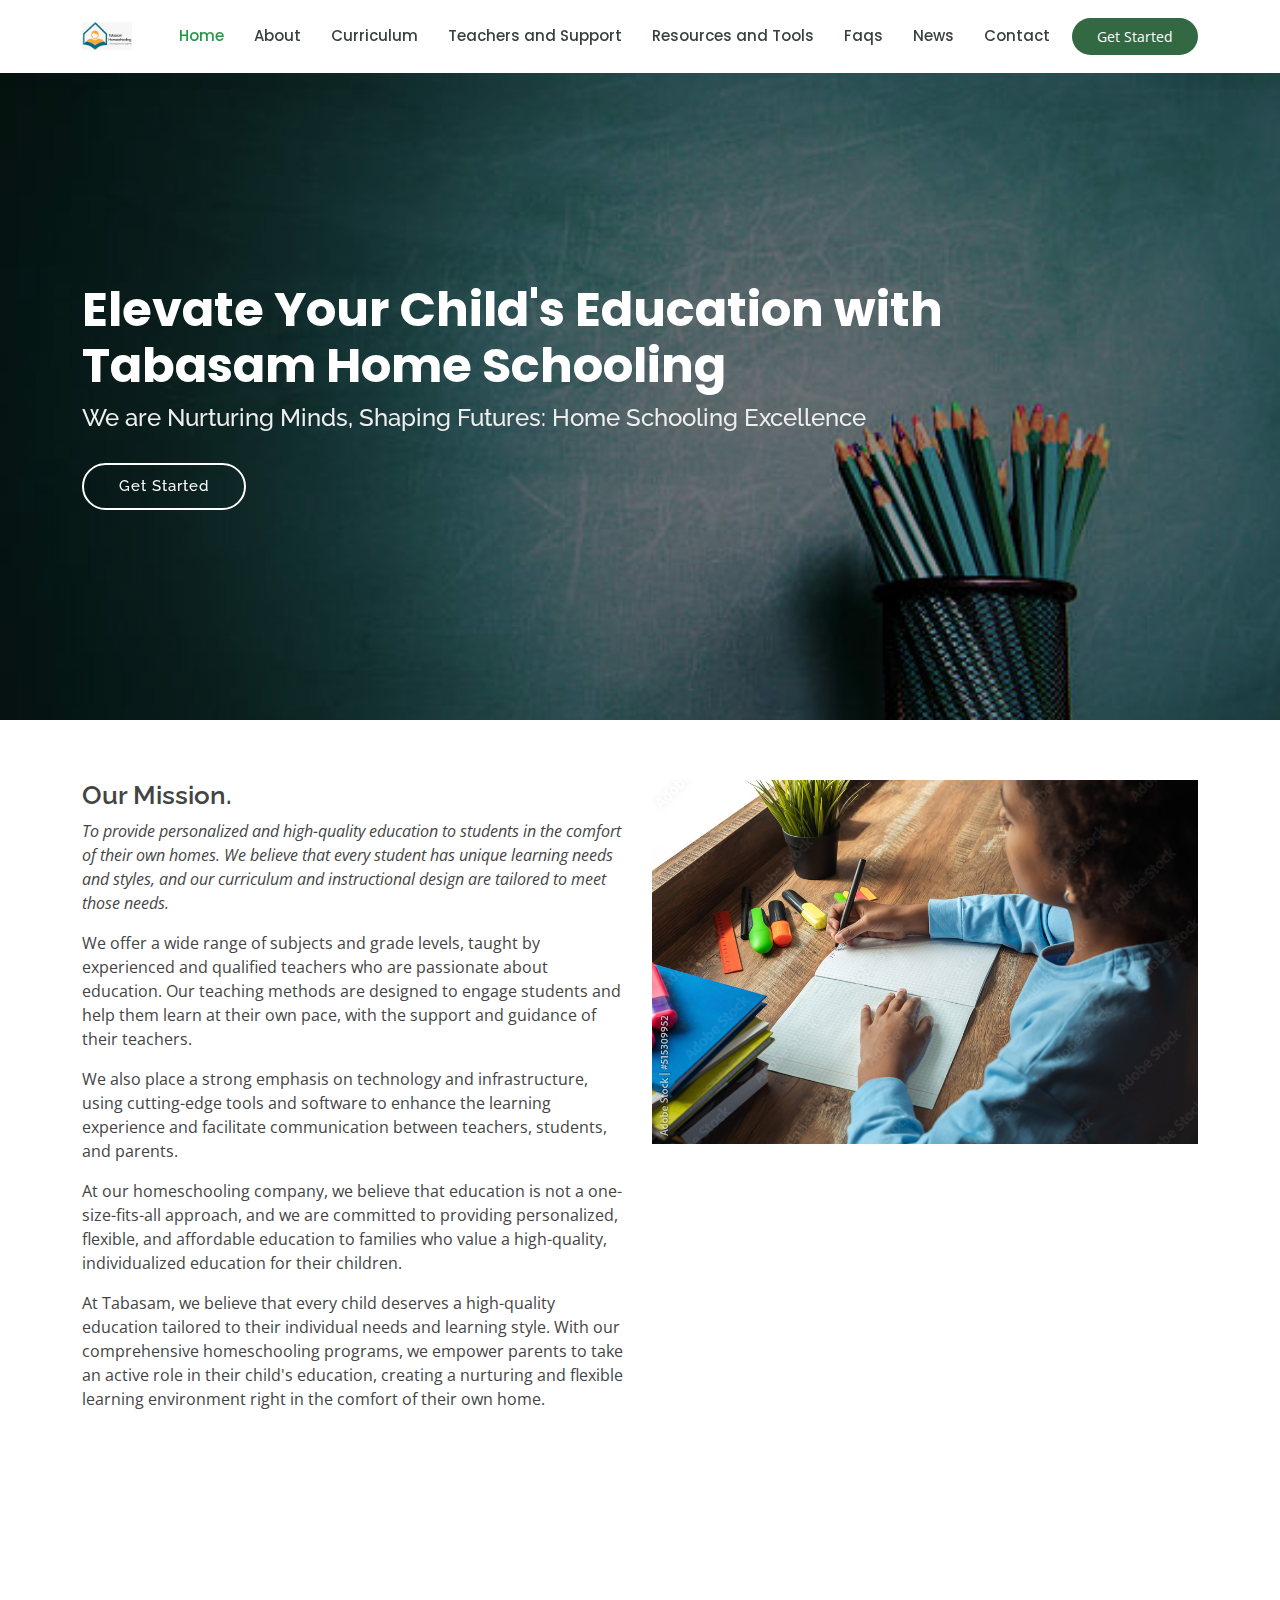
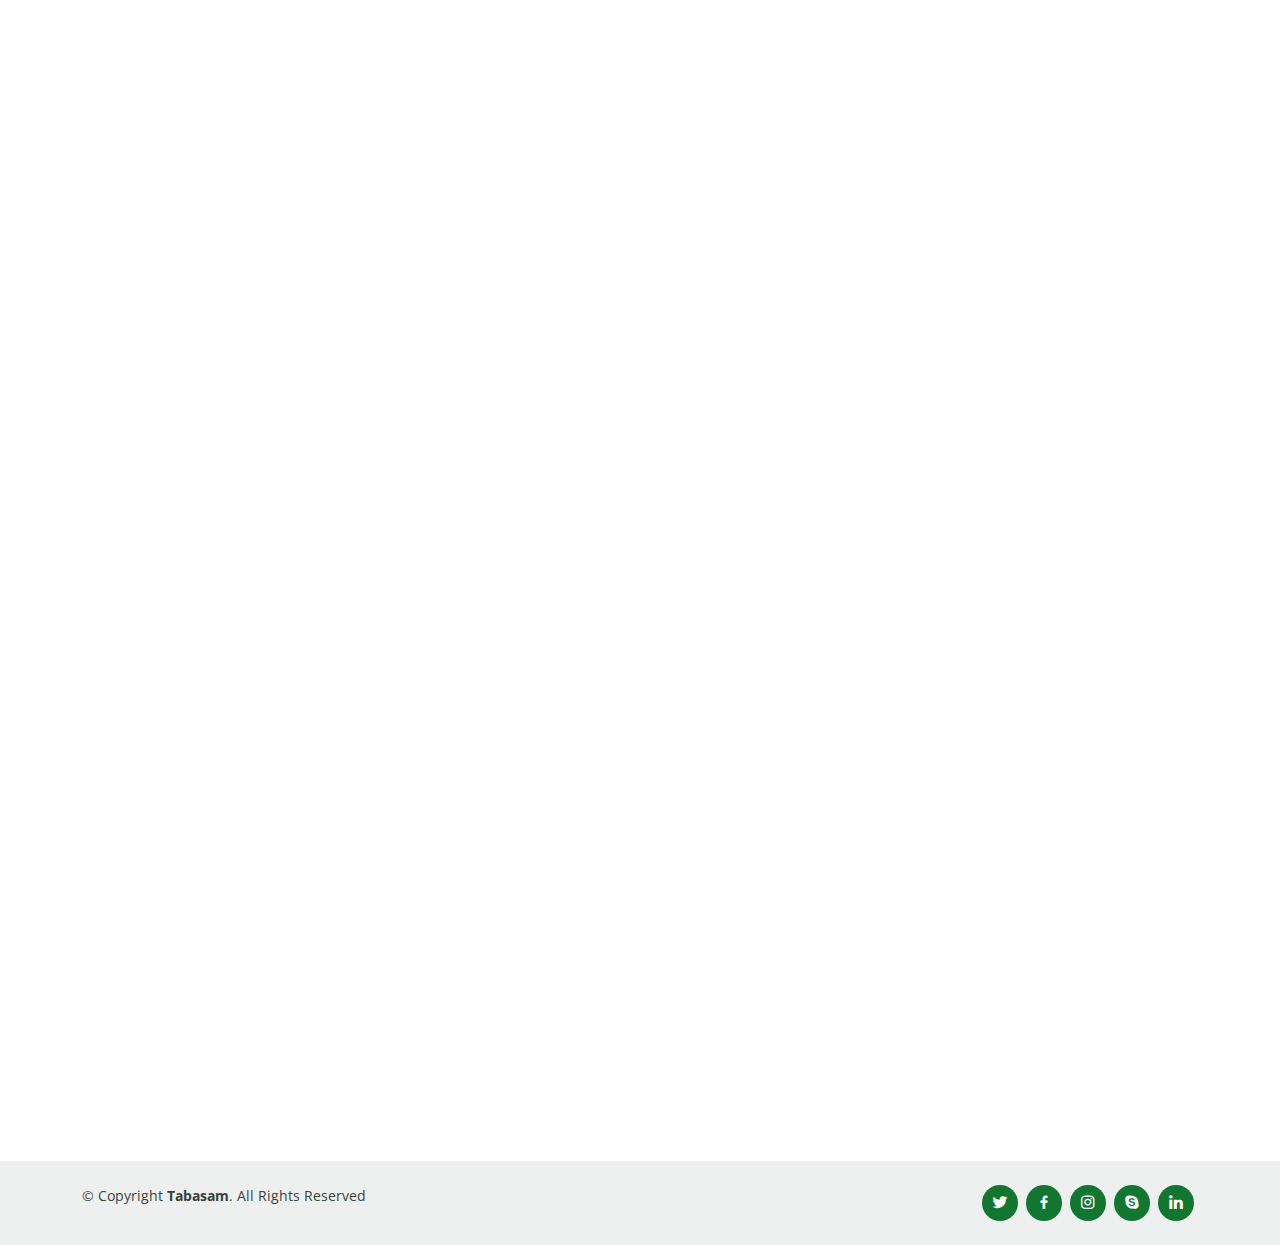
<file: index.html>
<!DOCTYPE html>
<html lang="en">

<head>
  <meta charset="utf-8">
  <meta content="width=device-width, initial-scale=1.0" name="viewport">

  <title>Tabasam Home Schooling - Index</title>
  <meta content="" name="description">
  <meta content="" name="keywords">

  <!-- Google Fonts -->
  <link href="https://fonts.googleapis.com/css?family=Open+Sans:300,300i,400,400i,600,600i,700,700i|Raleway:300,300i,400,400i,500,500i,600,600i,700,700i|Poppins:300,300i,400,400i,500,500i,600,600i,700,700i" rel="stylesheet">

  <!-- Vendor CSS Files -->
  <link href="assets/vendor/animate.css/animate.min.css" rel="stylesheet">
  <link href="assets/vendor/aos/aos.css" rel="stylesheet">
  <link href="assets/vendor/bootstrap/css/bootstrap.min.css" rel="stylesheet">
  <link href="assets/vendor/bootstrap-icons/bootstrap-icons.css" rel="stylesheet">
  <link href="assets/vendor/boxicons/css/boxicons.min.css" rel="stylesheet">
  <link href="assets/vendor/remixicon/remixicon.css" rel="stylesheet">
  <link href="assets/vendor/swiper/swiper-bundle.min.css" rel="stylesheet">
  <link href="assets/css/style.css" rel="stylesheet">
</head>
<body>

  <header id="header" class="fixed-top">
    <div class="container d-flex align-items-center">
 <a href="index.html"><img src="assets/img/logo.jpeg" class="logo w-75"/></a>
       <nav id="navbar" class="navbar order-last order-lg-0">
        <ul>
          <li><a class="active" href="index.html">Home</a></li>
          <li><a href="about.html">About</a></li>
          <li><a href="curriculum.html">Curriculum</a></li>
          <li><a href="teachers.html">Teachers and Support</a></li>
          <li><a href="resources.html">Resources and Tools</a></li>
          <li><a href="faqs.html">Faqs</a></li>
          <li><a href="news.html">News</a></li>

          <li><a href="contact.html">Contact</a></li>
        </ul>
        <i class="bi bi-list mobile-nav-toggle"></i>
      </nav>
      <a href="enrollment_process.html" class="get-started-btn">Get Started</a>

    </div>
  </header>

  <!-- ======= Hero Section ======= -->
  <section id="hero" class="d-flex justify-content-center align-items-center">
    <div class="container position-relative" data-aos="zoom-in" data-aos-delay="100">
      <h1>Elevate Your Child's Education with<br/> Tabasam Home Schooling</h1>
      <h2>We are Nurturing Minds, Shaping Futures: Home Schooling Excellence</h2>
      <a href="enrollment_process.html" class="btn-get-started">Get Started</a>
    </div>
  </section><!-- End Hero -->

  <main id="main">

    <!-- ======= About Section ======= -->
    <section id="about" class="about">
      <div class="container" data-aos="fade-up">

        <div class="row">
          <div class="col-lg-6 order-1 order-lg-2" data-aos="fade-left" data-aos-delay="100">
            <img src="assets/img/hero-bg2.jpg" class="img-fluid" alt="">
          </div>
          <div class="col-lg-6 pt-4 pt-lg-0 order-2 order-lg-1 content">
            <h3>Our Mission.</h3>
            <p class="fst-italic">
              To provide personalized and high-quality education to students in the comfort of their own homes. We believe that every student has unique learning needs and styles, and our curriculum and instructional design are tailored to meet those needs.
            </p>
           
            <p>
              We offer a wide range of subjects and grade levels, taught by experienced and qualified teachers who are passionate about education. Our teaching methods are designed to engage students and help them learn at their own pace, with the support and guidance of their teachers.
           </p>
           <p>
            We also place a strong emphasis on technology and infrastructure, using cutting-edge tools and software to enhance the learning experience and facilitate communication between teachers, students, and parents.
           </p>
           <p>
            At our homeschooling company, we believe that education is not a one-size-fits-all approach, and we are committed to providing personalized, flexible, and affordable education to families who value a high-quality, individualized education for their children.
           </p>
           <p>
            At Tabasam, we believe that every child deserves a high-quality education tailored to their individual needs and learning style. With our comprehensive homeschooling programs, we empower parents to take an active role in their child's education, creating a nurturing and flexible learning environment right in the comfort of their own home.
           </p>

          </div>
        </div>

      </div>
    </section><!-- End About Section -->



    <!-- ======= Why Us Section ======= -->
    <section id="why-us" class="why-us">
      <div class="container" data-aos="fade-up">

        <div class="row">
          <h3>Why Choose Tabasam Home Schooling?</h3>
      
          <div class="col-lg-12 d-flex align-items-stretch " data-aos="zoom-in" data-aos-delay="100">
            <div class="icon-boxes d-flex flex-column justify-content-center">
              <div class="row">
                <div class="col-xl-3 d-flex align-items-stretch ">
                  <div class="icon-box mt-4 mt-xl-0 shadow">
                    <i class="bx bx-user"></i>
                    <h4>Personalized Education</h4>
                    <p>We understand that each child is unique, with their own strengths, interests, and pace of learning. Our curriculum is designed to adapt to your child's individual needs, providing personalized instruction and support every step of the way.</p>
                  </div>
                </div>
                <div class="col-xl-3 d-flex align-items-stretch">
                  <div class="icon-box mt-4 mt-xl-0 shadow">
                    <i class="bx bxs-group"></i>
                    <h4>Qualified and Experienced Teachers: </h4>
                    <p>Our team of qualified and experienced teachers is dedicated to ensuring your child's academic success. They provide guidance, mentorship, and regular feedback, ensuring that your child receives a well-rounded education.</p>
                  </div>
                </div>
                <div class="col-xl-3 d-flex align-items-stretch">
                  <div class="icon-box mt-4 mt-xl-0 shadow">
                    <i class="bx bx-book-bookmark"></i>
                    <h4>Flexible Learning Environment</h4>
                    <p>Homeschooling with Tabasam allows you to create a flexible learning environment that suits your family's schedule and lifestyle. Whether your child is an early riser or a night owl, they can study at a time that works best for them, maximizing their productivity and engagement.</p>
                  </div>
                </div>

                  <div class="col-xl-3 d-flex align-items-stretch">
                  <div class="icon-box mt-4 mt-xl-0 shadow">
                    <i class="bx bxs-book-open"></i>
                    <h4>Customized Curriculum:</h4>
                    <p> We offer a wide range of curriculum options tailored to different grade levels, ensuring that your child receives a comprehensive education aligned with national and international standards. Our curriculum includes core subjects, such as math, science, language arts, and social studies, as well as enriching electives and extracurricular activities.</p>
                  </div>
                </div>
              </div>
            </div><!-- End .content-->
          </div>

          
          <div class="col-lg-12 d-flex align-items-stretch mt-4" data-aos="zoom-in" data-aos-delay="100">
            <div class="icon-boxes d-flex flex-column justify-content-center">
              <div class="row">
                <div class="col-xl-3 d-flex align-items-stretch ">
                  <div class="icon-box mt-4 mt-xl-0 shadow">
                    <i class="bx bx-detail"></i>
                    <h4>Engaging Resources and Materials:</h4>
                    <p> Tabasam provides a wealth of engaging resources and materials to support your child's learning journey.
                       From interactive digital textbooks to multimedia presentations, 
                      our carefully curated resources bring learning to life, fostering curiosity and a love for knowledge.</p>
                  </div>
                </div>
                <div class="col-xl-3 d-flex align-items-stretch">
                  <div class="icon-box mt-4 mt-xl-0 shadow">
                    <i class="bx bx-intersect"></i>
                    <h4>Social Interaction and Community: </h4>
                    <p>Homeschooling doesn't mean your child will miss out on social interaction. 
                      Tabasam organizes regular meetups, field trips, and virtual events, 
                      fostering a sense of community and enabling students to connect with their peers.</p>
                  </div>
                </div>
                <div class="col-xl-3 d-flex align-items-stretch">
                  <div class="icon-box mt-4 mt-xl-0 shadow">
                    <i class="bx bx-bar-chart-alt"></i>
                    <h4>Progress Monitoring and Assessment:</h4>
                    <p>We believe in tracking your child's progress to ensure they are reaching their full potential. Our comprehensive assessment tools allow you to monitor their academic growth and identify areas for improvement, enabling targeted support and intervention.</p>
                  </div>
                </div>

                  <div class="col-xl-3 d-flex align-items-stretch">
                  <div class="icon-box mt-4 mt-xl-0 shadow">
                    <i class="bx bx-child"></i>
                    <h4>Parental Involvement:</h4>
                    <p>We recognize the importance of parental involvement in a child's education. We provide extensive support and resources to help parents navigate the homeschooling journey, ensuring they feel confident and equipped to guide their child's learning.</p>
                  </div>
                </div>
              </div>
            </div><!-- End .content-->
          </div>
        </div>
      </div>
    </section><!-- End Why Us Section -->

  </main>

  <!-- ======= Footer ======= -->
  <footer id="footer">
     <div class="container d-md-flex py-4">
      <div class="me-md-auto text-center text-md-start">
        <div class="copyright">
          &copy; Copyright <strong><span>Tabasam</span></strong>. All Rights Reserved
        </div>
      
      </div>
      <div class="social-links text-center text-md-right pt-3 pt-md-0">
        <a href="#" class="twitter"><i class="bx bxl-twitter"></i></a>
        <a href="#" class="facebook"><i class="bx bxl-facebook"></i></a>
        <a href="#" class="instagram"><i class="bx bxl-instagram"></i></a>
        <a href="#" class="google-plus"><i class="bx bxl-skype"></i></a>
        <a href="#" class="linkedin"><i class="bx bxl-linkedin"></i></a>
      </div>
    </div>
  </footer>
  <div id="preloader"></div>
  <a href="#" class="back-to-top d-flex align-items-center justify-content-center"><i class="bi bi-arrow-up-short"></i></a>

  <!-- Vendor JS Files -->
  <script src="assets/vendor/aos/aos.js"></script>
  <script src="assets/vendor/bootstrap/js/bootstrap.bundle.min.js"></script>
  <script src="assets/vendor/swiper/swiper-bundle.min.js"></script>
  <script src="assets/js/main.js"></script>

</body>

</html>
</file>
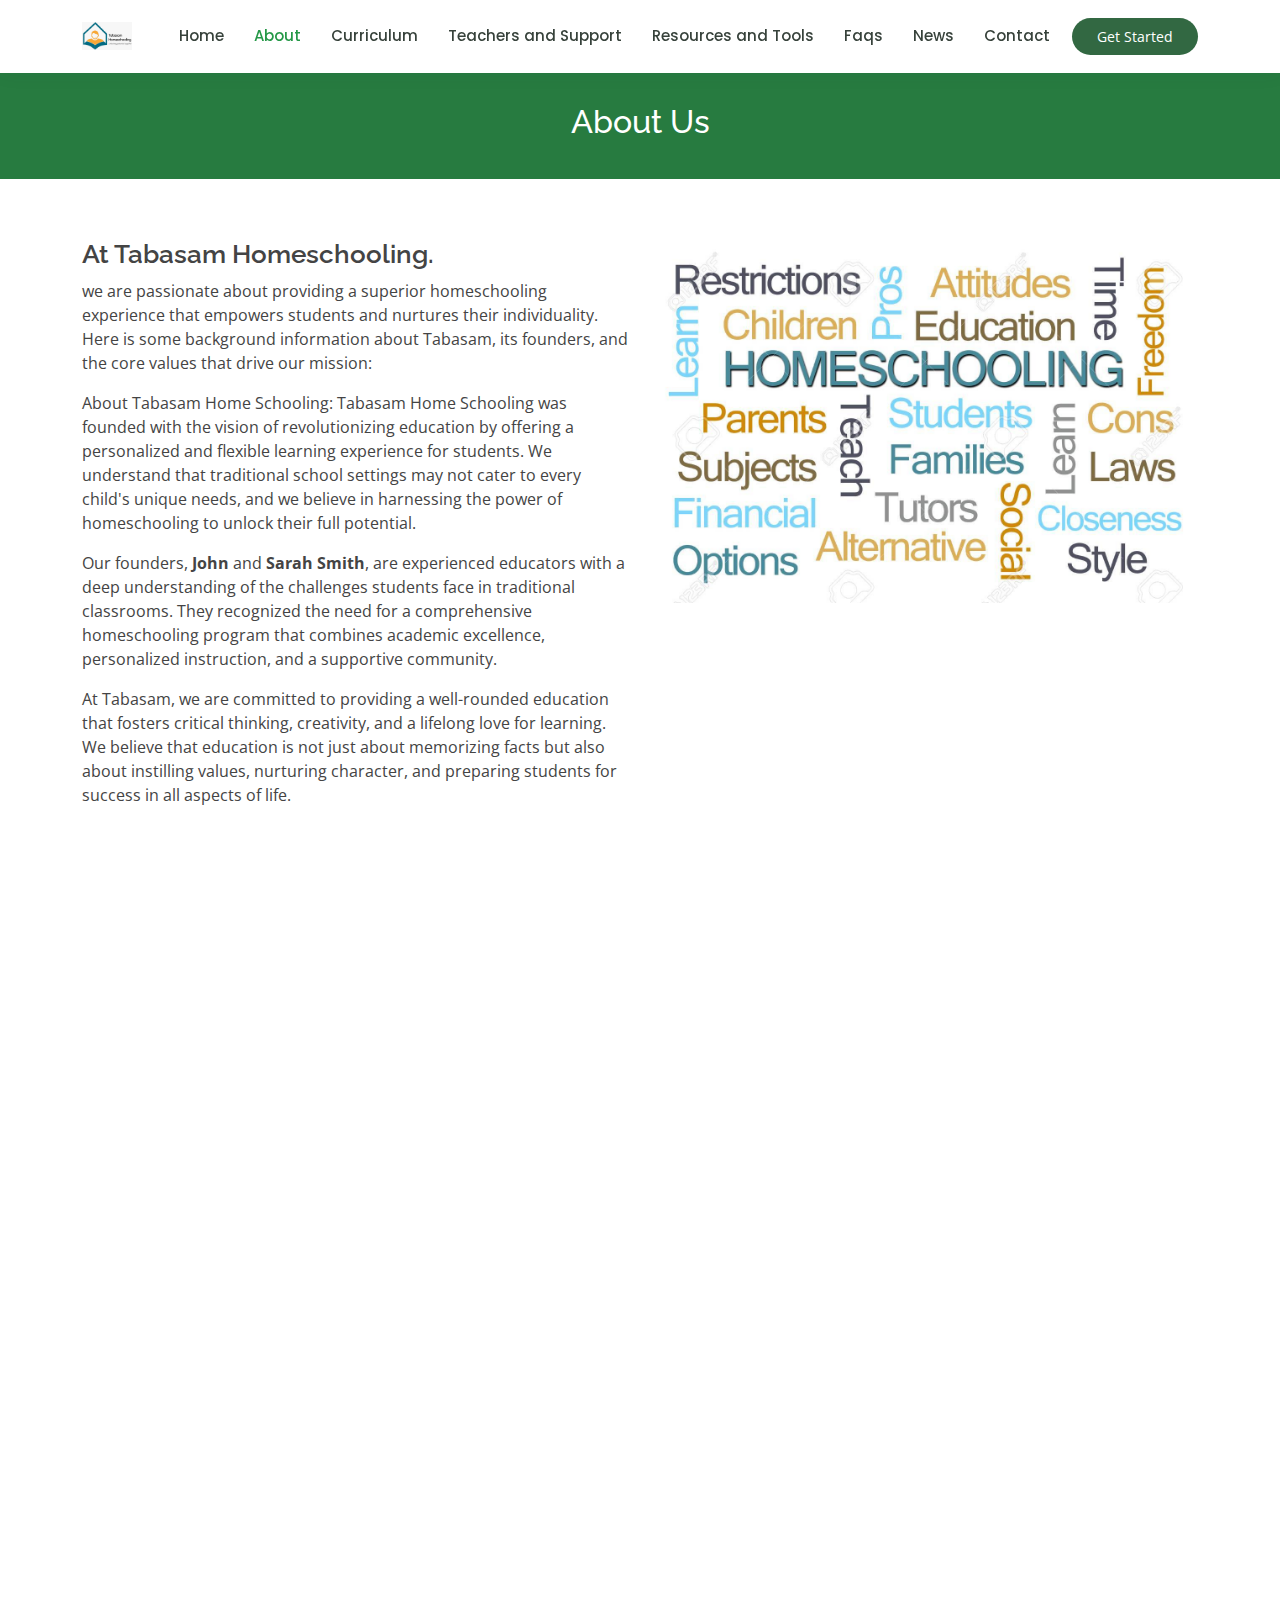
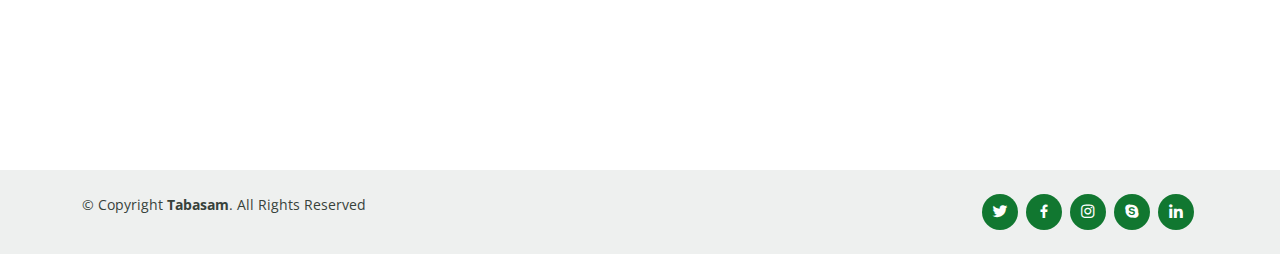
<file: about.html>
<!DOCTYPE html>
<html lang="en">

<head>
  <meta charset="utf-8">
  <meta content="width=device-width, initial-scale=1.0" name="viewport">

  <title>Tabasam Home Schooling - Index</title>
  <meta content="" name="description">
  <meta content="" name="keywords">

  <!-- Google Fonts -->
  <link href="https://fonts.googleapis.com/css?family=Open+Sans:300,300i,400,400i,600,600i,700,700i|Raleway:300,300i,400,400i,500,500i,600,600i,700,700i|Poppins:300,300i,400,400i,500,500i,600,600i,700,700i" rel="stylesheet">

  <!-- Vendor CSS Files -->
  <link href="assets/vendor/animate.css/animate.min.css" rel="stylesheet">
  <link href="assets/vendor/aos/aos.css" rel="stylesheet">
  <link href="assets/vendor/bootstrap/css/bootstrap.min.css" rel="stylesheet">
  <link href="assets/vendor/bootstrap-icons/bootstrap-icons.css" rel="stylesheet">
  <link href="assets/vendor/boxicons/css/boxicons.min.css" rel="stylesheet">
  <link href="assets/vendor/remixicon/remixicon.css" rel="stylesheet">
  <link href="assets/vendor/swiper/swiper-bundle.min.css" rel="stylesheet">
  <link href="assets/css/style.css" rel="stylesheet">
</head>
<body>

  <header id="header" class="fixed-top">
    <div class="container d-flex align-items-center">
      <a href="index.html"><img src="assets/img/logo.jpeg" class="logo w-75"/></a>
       <nav id="navbar" class="navbar order-last order-lg-0">
        <ul>
          <li><a href="index.html">Home</a></li>
          <li><a href="about.html" class="active">About</a></li>
          <li><a href="curriculum.html">Curriculum</a></li>
          <li><a href="teachers.html">Teachers and Support</a></li>
          <li><a href="resources.html">Resources and Tools</a></li>
          <li><a href="faqs.html">Faqs</a></li>
          <li><a href="news.html">News</a></li>

          <li><a href="contact.html">Contact</a></li>
        </ul>
        <i class="bi bi-list mobile-nav-toggle"></i>
      </nav>
      <a href="enrollment_process.html" class="get-started-btn">Get Started</a>

    </div>
  </header>

  <main id="main">
    <!-- ======= Breadcrumbs ======= -->
    <div class="breadcrumbs" data-aos="fade-in">
      <div class="container">
        <h2>About Us</h2>
      
      </div>
    </div>

    <!-- ======= About Section ======= -->
    <section id="about" class="about">
      <div class="container" data-aos="fade-up">

        <div class="row">
          <div class="col-lg-6 order-1 order-lg-2" data-aos="fade-left" data-aos-delay="100">
            <img src="assets/img/about.jpg" class="img-fluid" alt="">
          </div>
          <div class="col-lg-6 pt-4 pt-lg-0 order-2 order-lg-1 content">
            <h3>At Tabasam Homeschooling.</h3>
            <p>
              we are passionate about providing a superior homeschooling experience that empowers students and nurtures their individuality. Here is some background information about Tabasam, its founders, and the core values that drive our mission:
            </p>
            <p>
              About Tabasam Home Schooling: Tabasam Home Schooling was founded with the vision of revolutionizing education by offering a personalized and flexible learning experience for students. We understand that traditional school settings may not cater to every child's unique needs, and we believe in harnessing the power of homeschooling to unlock their full potential.

            </p>
            <p>Our founders, <b>John </b> and <b>Sarah Smith</b>, are experienced educators with a deep understanding of the challenges students face in traditional classrooms. They recognized the need for a comprehensive homeschooling program that combines academic excellence, personalized instruction, and a supportive community.
            </p>

            <p>
              At Tabasam, we are committed to providing a well-rounded education that fosters critical thinking, creativity, and a lifelong love for learning. We believe that education is not just about memorizing facts but also about instilling values, nurturing character, and preparing students for success in all aspects of life.
              </p>

          </div>
        </div>

      </div>
    </section><!-- End About Section -->

    <section id="about" class="about">
      <div class="container" data-aos="fade-up">

        <div class="row">
          <div class="col-lg-6 pt-4 pt-lg-0 order-2 order-lg-2 content">
            <h3>Our Core Values.</h3>
            <ol>
              <li><b>Personalized Learning:</b>
                 We believe in tailoring education to the unique needs, strengths, and interests of each student. We strive to create an environment where students can flourish academically, emotionally, and socially.</li>
              <li><b>Academic Excellence: </b>
                We are dedicated to providing a rigorous and comprehensive curriculum that meets or exceeds national and international educational standards. Our goal is to equip students with the knowledge and skills necessary for future success.</li>
            
              <li>
                <b>Supportive Community:</b>
               We foster a sense of belonging and collaboration among our students, parents, and educators. We believe in building a supportive community where everyone feels valued, respected, and encouraged to reach their full potential.</li>
              
              <li><b>Innovation and Adaptability:</b> We embrace innovation and stay at the forefront of educational advancements. We continuously evaluate and enhance our curriculum, teaching methodologies, and resources to ensure our students receive a cutting-edge education.</li>
              
            <li><b>Empowering Parents:</b> We recognize the vital role parents play in their child's education. We strive to provide extensive support, guidance, and resources to empower parents in their homeschooling journey.</li>
            <li><b>Integrity and Ethics:</b> We maintain the highest standards of integrity, ethics, and professionalism in all aspects of our operations. We are committed to transparency, honesty, and accountability in our interactions with students, parents, and the wider community.</li>
            </ol>
<p class="fst-italic">By choosing Tabasam Home Schooling, you are joining a community that is dedicated to fostering a love for learning, nurturing personal growth, and preparing students for a bright and successful future.
  We invite you to explore our homeschooling programs and experience the Tabasam difference.</p>
          </div>
          <div class="col-lg-6 order-1 order-lg-1" data-aos="fade-left" data-aos-delay="100">
            <img src="assets/img/our-core-value.png" class="img-fluid" alt="">
          </div>
        </div>

      </div>
    </section><!-- End About Section -->

  </main>
  <footer id="footer">
    <div class="container d-md-flex py-4">

      <div class="me-md-auto text-center text-md-start">
        <div class="copyright">
          &copy; Copyright <strong><span>Tabasam</span></strong>. All Rights Reserved
        </div>
        <div class="credits">
        </div>
      </div>
      <div class="social-links text-center text-md-right pt-3 pt-md-0">
        <a href="#" class="twitter"><i class="bx bxl-twitter"></i></a>
        <a href="#" class="facebook"><i class="bx bxl-facebook"></i></a>
        <a href="#" class="instagram"><i class="bx bxl-instagram"></i></a>
        <a href="#" class="google-plus"><i class="bx bxl-skype"></i></a>
        <a href="#" class="linkedin"><i class="bx bxl-linkedin"></i></a>
      </div>
    </div>
  </footer><!-- End Footer -->

  <div id="preloader"></div>
  <a href="#" class="back-to-top d-flex align-items-center justify-content-center"><i class="bi bi-arrow-up-short"></i></a>

  <!-- Vendor JS Files -->
  <script src="assets/vendor/purecounter/purecounter_vanilla.js"></script>
  <script src="assets/vendor/aos/aos.js"></script>
  <script src="assets/vendor/bootstrap/js/bootstrap.bundle.min.js"></script>
  <script src="assets/vendor/swiper/swiper-bundle.min.js"></script>
  <script src="assets/vendor/php-email-form/validate.js"></script>

  <!-- Template Main JS File -->
  <script src="assets/js/main.js"></script>

</body>

</html>
</file>
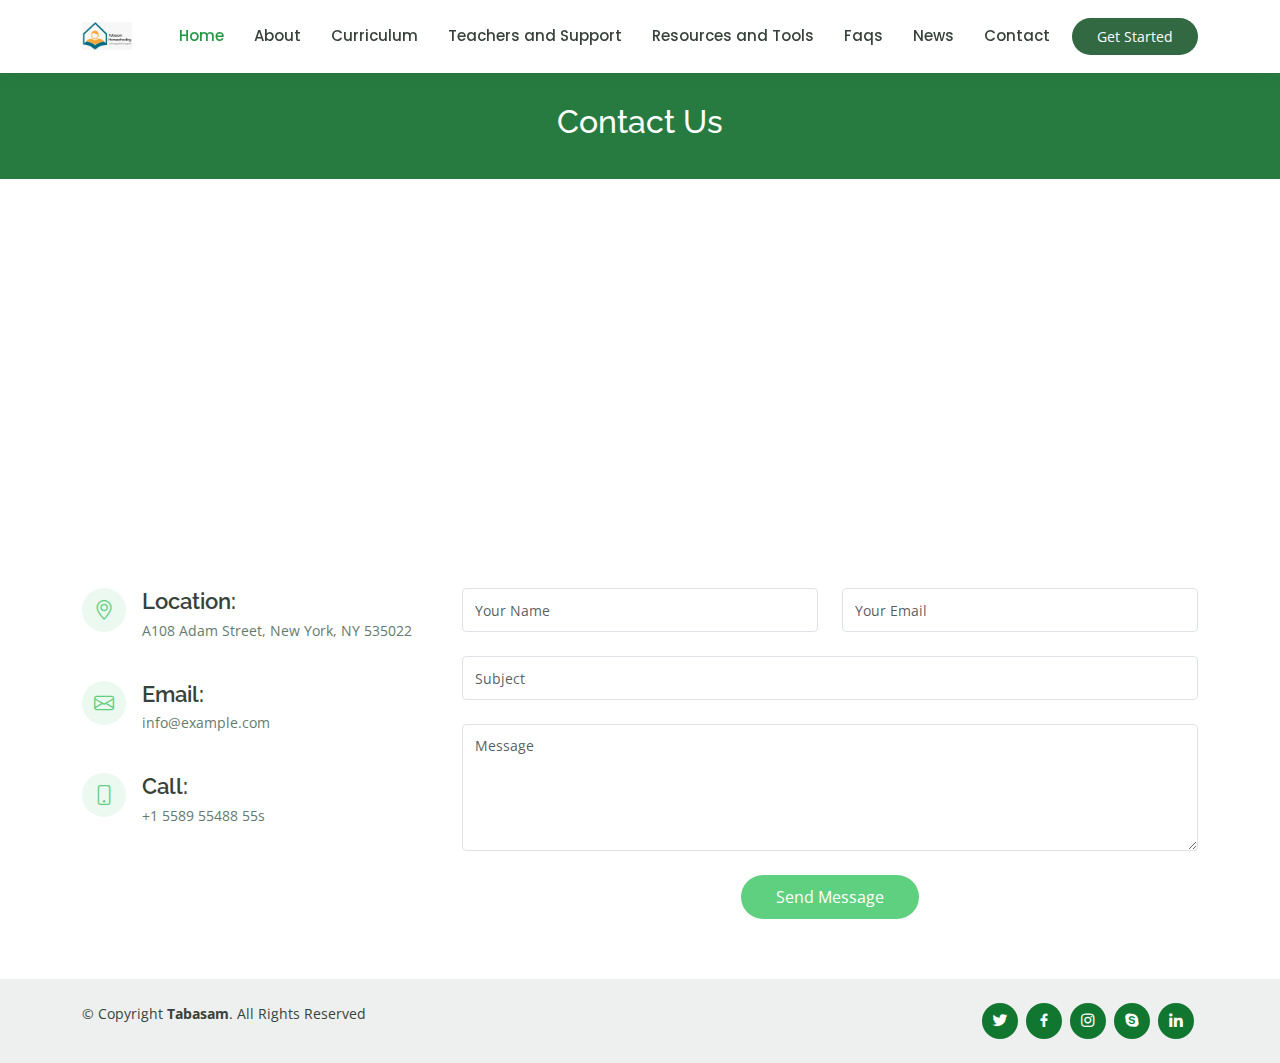
<file: contact.html>
<!DOCTYPE html>
<html lang="en">

<head>
  <meta charset="utf-8">
  <meta content="width=device-width, initial-scale=1.0" name="viewport">

  <title>Tabasam Home Schooling - Index</title>
  <meta content="" name="description">
  <meta content="" name="keywords">

  <!-- Google Fonts -->
  <link href="https://fonts.googleapis.com/css?family=Open+Sans:300,300i,400,400i,600,600i,700,700i|Raleway:300,300i,400,400i,500,500i,600,600i,700,700i|Poppins:300,300i,400,400i,500,500i,600,600i,700,700i" rel="stylesheet">

  <!-- Vendor CSS Files -->
  <link href="assets/vendor/animate.css/animate.min.css" rel="stylesheet">
  <link href="assets/vendor/aos/aos.css" rel="stylesheet">
  <link href="assets/vendor/bootstrap/css/bootstrap.min.css" rel="stylesheet">
  <link href="assets/vendor/bootstrap-icons/bootstrap-icons.css" rel="stylesheet">
  <link href="assets/vendor/boxicons/css/boxicons.min.css" rel="stylesheet">
  <link href="assets/vendor/remixicon/remixicon.css" rel="stylesheet">
  <link href="assets/vendor/swiper/swiper-bundle.min.css" rel="stylesheet">
  <link href="assets/css/style.css" rel="stylesheet">
</head>
<body>

  <header id="header" class="fixed-top">
    <div class="container d-flex align-items-center">
      <a href="index.html"><img src="assets/img/logo.jpeg" class="logo w-75"/></a>
       <nav id="navbar" class="navbar order-last order-lg-0">
        <ul>
          <li><a class="active" href="index.html">Home</a></li>
          <li><a href="about.html">About</a></li>
          <li><a href="curriculum.html">Curriculum</a></li>
          <li><a href="teachers.html">Teachers and Support</a></li>
          <li><a href="resources.html">Resources and Tools</a></li>
          <li><a href="faqs.html">Faqs</a></li>
          <li><a href="news.html">News</a></li>

          <li><a href="contact.html">Contact</a></li>
        </ul>
        <i class="bi bi-list mobile-nav-toggle"></i>
      </nav>
      <a href="enrollment_process.html" class="get-started-btn">Get Started</a>

    </div>
  </header>

  <main id="main">
    <div class="breadcrumbs" data-aos="fade-in">
      <div class="container">
        <h2>Contact Us</h2>
     </div>
    </div>

    <!-- ======= Contact Section ======= -->
    <section id="contact" class="contact">
      <div data-aos="fade-up">
        <iframe style="border:0; width: 100%; height: 350px;" src="https://www.google.com/maps/embed?pb=!1m14!1m8!1m3!1d12097.433213460943!2d-74.0062269!3d40.7101282!3m2!1i1024!2i768!4f13.1!3m3!1m2!1s0x0%3A0xb89d1fe6bc499443!2sDowntown+Conference+Center!5e0!3m2!1smk!2sbg!4v1539943755621" frameborder="0" allowfullscreen></iframe>
      </div>

      <div class="container" data-aos="fade-up">

        <div class="row mt-5">

          <div class="col-lg-4">
            <div class="info">
              <div class="address">
                <i class="bi bi-geo-alt"></i>
                <h4>Location:</h4>
                <p>A108 Adam Street, New York, NY 535022</p>
              </div>

              <div class="email">
                <i class="bi bi-envelope"></i>
                <h4>Email:</h4>
                <p>info@example.com</p>
              </div>

              <div class="phone">
                <i class="bi bi-phone"></i>
                <h4>Call:</h4>
                <p>+1 5589 55488 55s</p>
              </div>

            </div>

          </div>

          <div class="col-lg-8 mt-5 mt-lg-0">

            <form action="forms/contact.php" method="post" role="form" class="php-email-form">
              <div class="row">
                <div class="col-md-6 form-group">
                  <input type="text" name="name" class="form-control" id="name" placeholder="Your Name" required>
                </div>
                <div class="col-md-6 form-group mt-3 mt-md-0">
                  <input type="email" class="form-control" name="email" id="email" placeholder="Your Email" required>
                </div>
              </div>
              <div class="form-group mt-3">
                <input type="text" class="form-control" name="subject" id="subject" placeholder="Subject" required>
              </div>
              <div class="form-group mt-3">
                <textarea class="form-control" name="message" rows="5" placeholder="Message" required></textarea>
              </div>
              <div class="my-3">
                <div class="loading">Loading</div>
                <div class="error-message"></div>
                <div class="sent-message">Your message has been sent. Thank you!</div>
              </div>
              <div class="text-center"><button type="submit">Send Message</button></div>
            </form>

          </div>

        </div>

      </div>
    </section><!-- End Contact Section -->

  </main><!-- End #main -->
  <!-- ======= Footer ======= -->
  <footer id="footer">
    <div class="container d-md-flex py-4">
     <div class="me-md-auto text-center text-md-start">
       <div class="copyright">
         &copy; Copyright <strong><span>Tabasam</span></strong>. All Rights Reserved
       </div>
     
     </div>
     <div class="social-links text-center text-md-right pt-3 pt-md-0">
       <a href="#" class="twitter"><i class="bx bxl-twitter"></i></a>
       <a href="#" class="facebook"><i class="bx bxl-facebook"></i></a>
       <a href="#" class="instagram"><i class="bx bxl-instagram"></i></a>
       <a href="#" class="google-plus"><i class="bx bxl-skype"></i></a>
       <a href="#" class="linkedin"><i class="bx bxl-linkedin"></i></a>
     </div>
   </div>
 </footer>
 <div id="preloader"></div>
 <a href="#" class="back-to-top d-flex align-items-center justify-content-center"><i class="bi bi-arrow-up-short"></i></a>

 <!-- Vendor JS Files -->
 <script src="assets/vendor/aos/aos.js"></script>
 <script src="assets/vendor/bootstrap/js/bootstrap.bundle.min.js"></script>
 <script src="assets/vendor/swiper/swiper-bundle.min.js"></script>
 <script src="assets/js/main.js"></script>

</body>

</html>
</file>
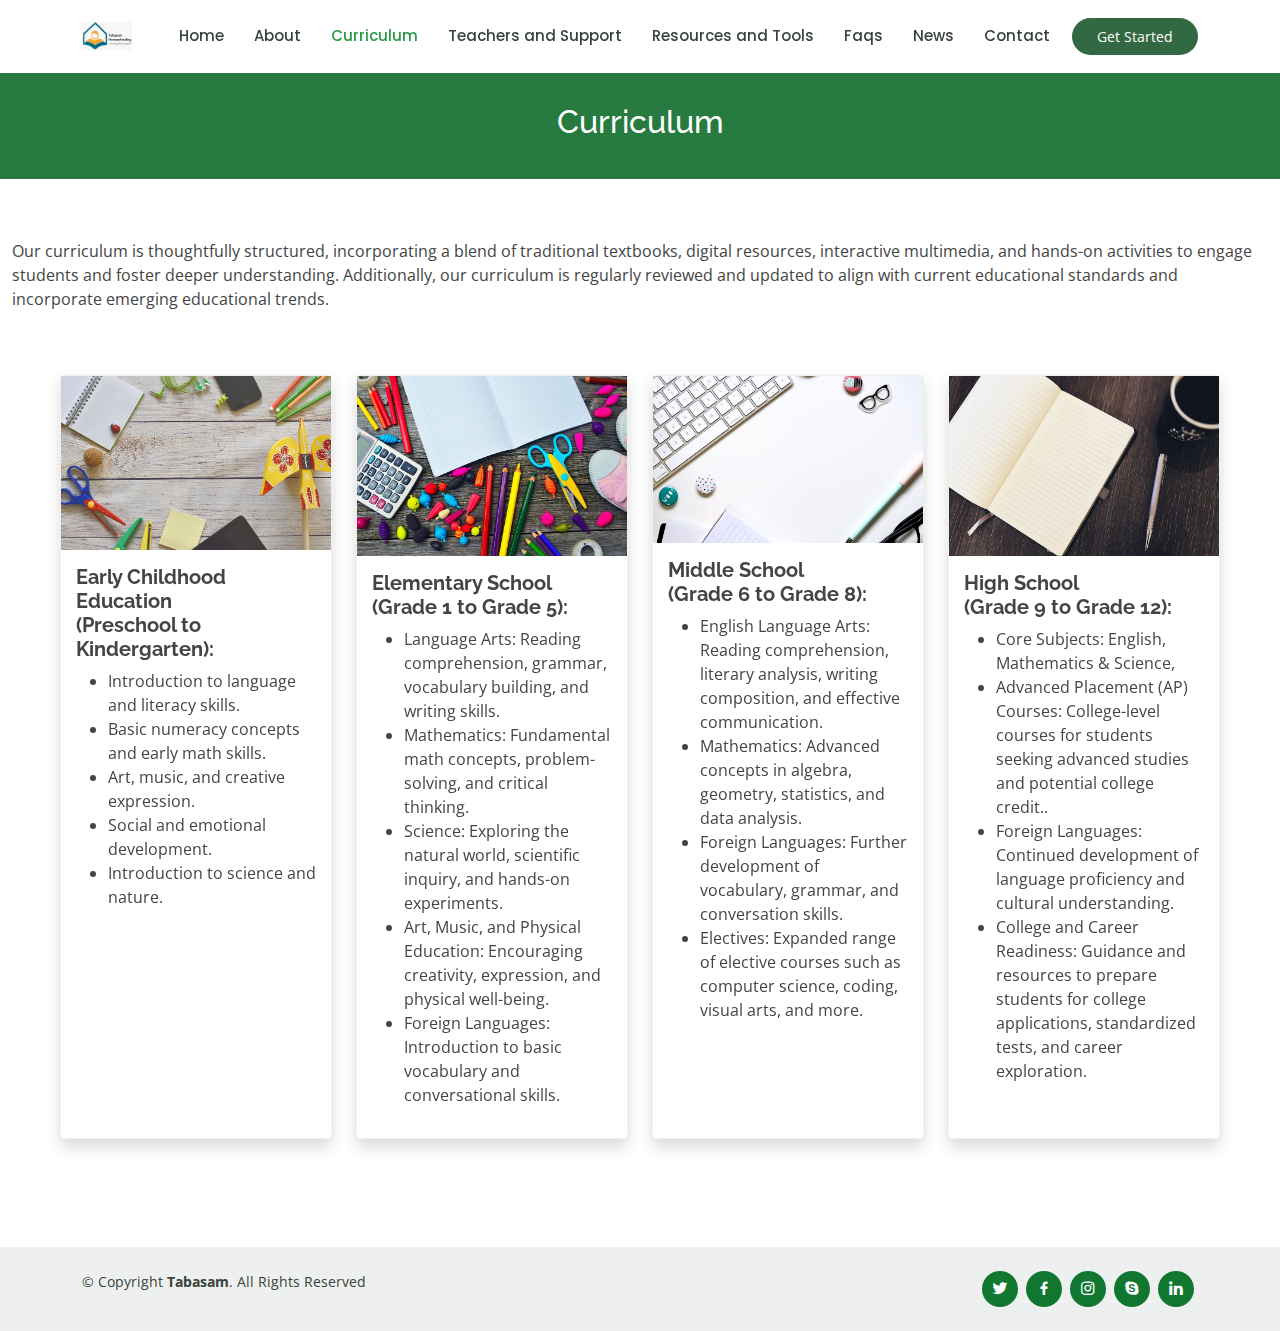
<file: curriculum.html>
<!DOCTYPE html>
<html lang="en">

<head>
  <meta charset="utf-8">
  <meta content="width=device-width, initial-scale=1.0" name="viewport">

  <title>Tabasam Home Schooling - Index</title>
  <meta content="" name="description">
  <meta content="" name="keywords">

  <!-- Google Fonts -->
  <link href="https://fonts.googleapis.com/css?family=Open+Sans:300,300i,400,400i,600,600i,700,700i|Raleway:300,300i,400,400i,500,500i,600,600i,700,700i|Poppins:300,300i,400,400i,500,500i,600,600i,700,700i" rel="stylesheet">

  <!-- Vendor CSS Files -->
  <link href="assets/vendor/animate.css/animate.min.css" rel="stylesheet">
  <link href="assets/vendor/aos/aos.css" rel="stylesheet">
  <link href="assets/vendor/bootstrap/css/bootstrap.min.css" rel="stylesheet">
  <link href="assets/vendor/bootstrap-icons/bootstrap-icons.css" rel="stylesheet">
  <link href="assets/vendor/boxicons/css/boxicons.min.css" rel="stylesheet">
  <link href="assets/vendor/remixicon/remixicon.css" rel="stylesheet">
  <link href="assets/vendor/swiper/swiper-bundle.min.css" rel="stylesheet">
  <link href="assets/css/style.css" rel="stylesheet">
</head>
<body>

  <header id="header" class="fixed-top">
    <div class="container d-flex align-items-center">
      <a href="index.html"><img src="assets/img/logo.jpeg" class="logo w-75"/></a>
       <nav id="navbar" class="navbar order-last order-lg-0">
        <ul>
          <li><a href="index.html">Home</a></li>
          <li><a href="about.html">About</a></li>
          <li><a href="curriculum.html" class="active">Curriculum</a></li>
          <li><a href="teachers.html">Teachers and Support</a></li>
          <li><a href="resources.html">Resources and Tools</a></li>
          <li><a href="faqs.html">Faqs</a></li>
          <li><a href="news.html">News</a></li>

          <li><a href="contact.html">Contact</a></li>
        </ul>
        <i class="bi bi-list mobile-nav-toggle"></i>
      </nav>
      <a href="enrollment_process.html" class="get-started-btn">Get Started</a>

    </div>
  </header>

  <main id="main" data-aos="fade-in">
    <div class="breadcrumbs">
      <div class="container">
        <h2>Curriculum</h2>
     </div>
    </div>

    <!-- ======= Courses Section ======= -->
    <section id="courses" class="courses">
      <div class="container-fluid" data-aos="fade-up">
<p>Our curriculum is thoughtfully structured, incorporating a blend of traditional textbooks, digital resources, interactive multimedia, and hands-on activities to engage students and foster deeper understanding. Additionally, our curriculum is regularly reviewed and updated to align with current educational standards and incorporate emerging educational trends.</p>
        <div class="row p-5" data-aos="zoom-in" data-aos-delay="100">

          <div class="col-lg-3 col-md-6 d-flex align-items-stretch">
            <div class="course-item shadow">
              <img src="assets/img/early_childhood.jpg" class="img-fluid" alt="...">
              <div class="course-content">
                <h3>Early Childhood Education<br/> (Preschool to Kindergarten):</h3>
                <ul>
                  <li>Introduction to language and literacy skills.</li>
                  <li>Basic numeracy concepts and early math skills.</li>
                  <li>Art, music, and creative expression.</li>
                  <li>Social and emotional development.</li>
                  <li>Introduction to science and nature.</li>
                </ul>
             </div>
            </div>
          </div> <!-- End Course Item-->

    
          <div class="col-lg-3 col-md-6 d-flex align-items-stretch">
            <div class="course-item shadow">
              <img src="assets/img/elementary_school.jpg" class="img-fluid" alt="...">
              <div class="course-content">
                <h3>Elementary School<br/> (Grade 1 to Grade 5):</h3>
                <ul>
                  <li>Language Arts: Reading comprehension, grammar, vocabulary building, and writing skills.</li>
                  <li>Mathematics: Fundamental math concepts, problem-solving, and critical thinking.</li>
                  <li>Science: Exploring the natural world, scientific inquiry, and hands-on experiments.</li>
                  <li>Art, Music, and Physical Education: Encouraging creativity, expression, and physical well-being.</li>
                  <li>Foreign Languages: Introduction to basic vocabulary and conversational skills.</li>
                </ul>
             </div>
            </div>
          </div> <!-- End Course Item-->

          <div class="col-lg-3 col-md-6 d-flex align-items-stretch">
            <div class="course-item shadow">
              <img src="assets/img/middle_school.jpg" class="img-fluid" alt="...">
              <div class="course-content">
                <h3>Middle School<br/> (Grade 6 to Grade 8):</h3>
                <ul>
                  <li>English Language Arts: Reading comprehension, literary analysis, writing composition, and effective communication.</li>
                  <li>Mathematics: Advanced concepts in algebra, geometry, statistics, and data analysis.</li>
                  <li>Foreign Languages: Further development of vocabulary, grammar, and conversation skills.</li>
                  <li>Electives: Expanded range of elective courses such as computer science, coding, visual arts, and more.</li>
                </ul>
             </div>
            </div>
          </div> <!-- End Course Item-->

          
          <div class="col-lg-3 col-md-6 d-flex align-items-stretch">
            <div class="course-item shadow">
              <img src="assets/img/high_school.jpg" class="img-fluid" alt="...">
              <div class="course-content">
                <h3>High School<br/> (Grade 9 to Grade 12):</h3>
                <ul>
                  <li>Core Subjects: English, Mathematics & Science, </li>
                  <li>Advanced Placement (AP) Courses: College-level courses for students seeking advanced studies and potential college credit..</li>
                  <li>Foreign Languages: Continued development of language proficiency and cultural understanding.</li>
                  <li>College and Career Readiness: Guidance and resources to prepare students for college applications, standardized tests, and career exploration.</li>
                </ul>
             </div>
            </div>
          </div> 
        </div>
      </div>
    </section>
  </main>
  <!-- ======= Footer ======= -->
  <footer id="footer">
    <div class="container d-md-flex py-4">
     <div class="me-md-auto text-center text-md-start">
       <div class="copyright">
         &copy; Copyright <strong><span>Tabasam</span></strong>. All Rights Reserved
       </div>
     </div>
     <div class="social-links text-center text-md-right pt-3 pt-md-0">
       <a href="#" class="twitter"><i class="bx bxl-twitter"></i></a>
       <a href="#" class="facebook"><i class="bx bxl-facebook"></i></a>
       <a href="#" class="instagram"><i class="bx bxl-instagram"></i></a>
       <a href="#" class="google-plus"><i class="bx bxl-skype"></i></a>
       <a href="#" class="linkedin"><i class="bx bxl-linkedin"></i></a>
     </div>
   </div>
 </footer>
 <div id="preloader"></div>
 <a href="#" class="back-to-top d-flex align-items-center justify-content-center"><i class="bi bi-arrow-up-short"></i></a>

 <!-- Vendor JS Files -->
 <script src="assets/vendor/aos/aos.js"></script>
 <script src="assets/vendor/bootstrap/js/bootstrap.bundle.min.js"></script>
 <script src="assets/vendor/swiper/swiper-bundle.min.js"></script>
 <script src="assets/js/main.js"></script>

</body>

</html>
</file>
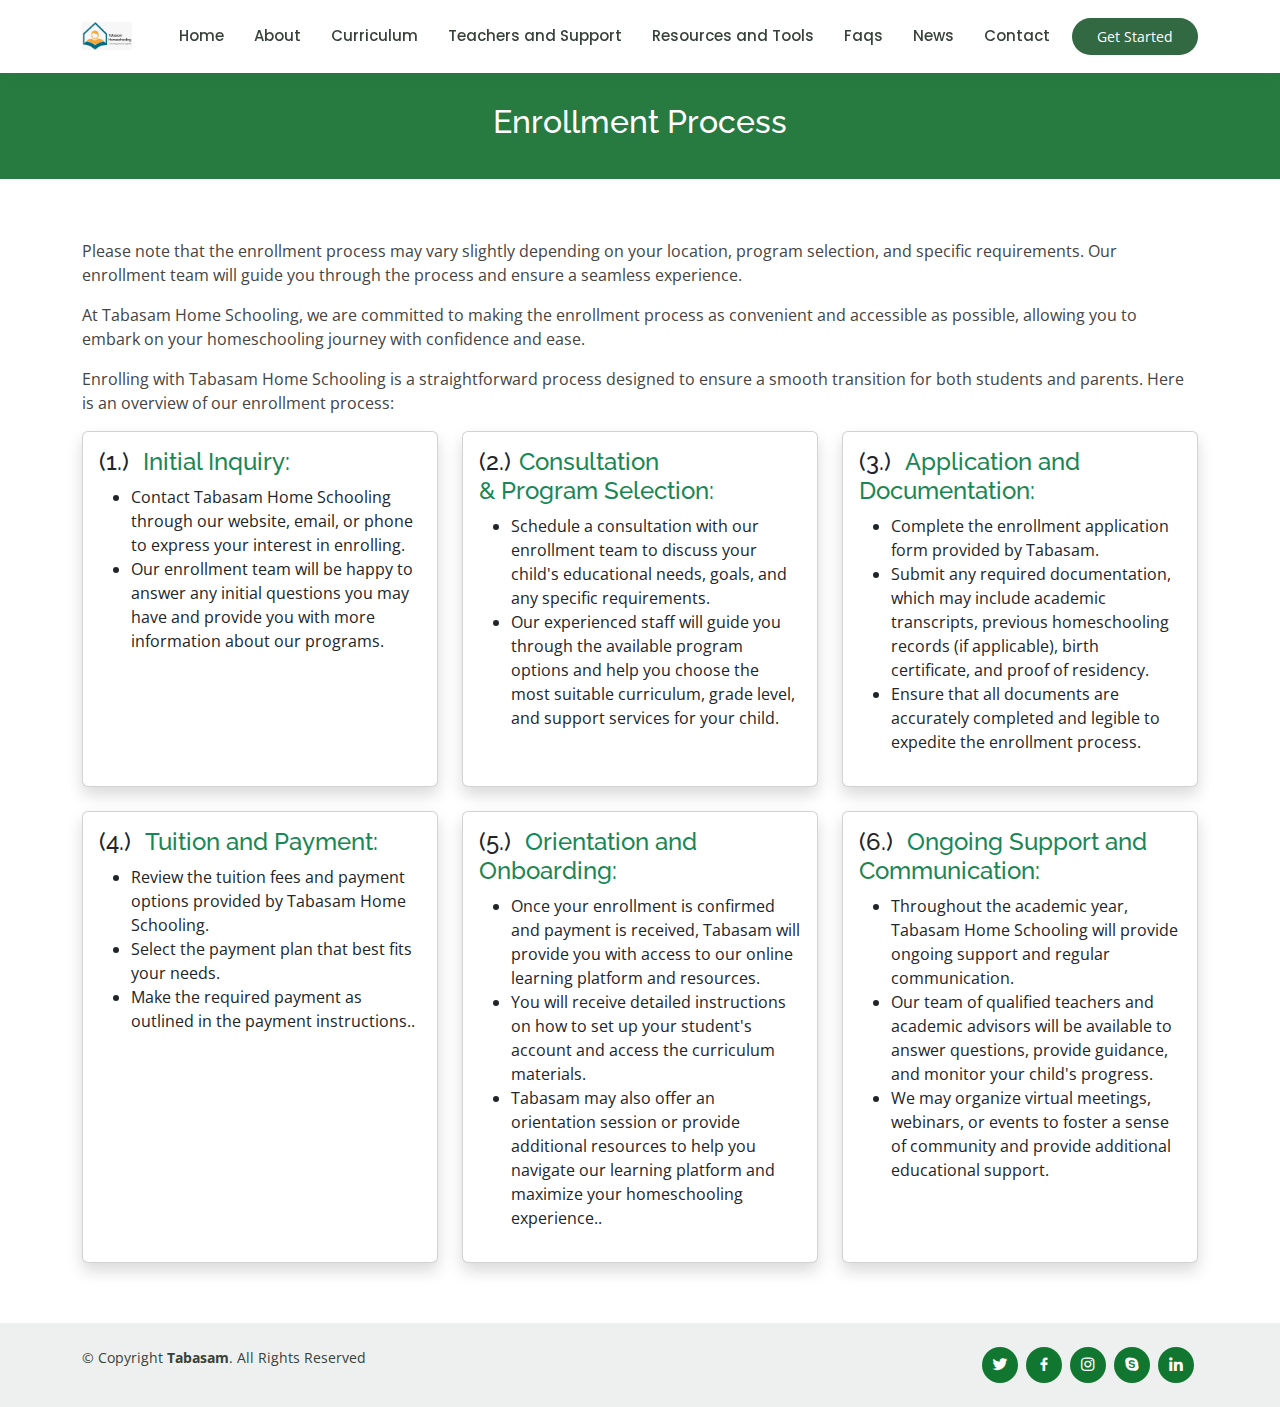
<file: enrollment_process.html>
<!DOCTYPE html>
<html lang="en">

<head>
  <meta charset="utf-8">
  <meta content="width=device-width, initial-scale=1.0" name="viewport">

  <title>Tabasam Home Schooling - Enrollment Process</title>
  <meta content="" name="description">
  <meta content="" name="keywords">

  <!-- Google Fonts -->
  <link href="https://fonts.googleapis.com/css?family=Open+Sans:300,300i,400,400i,600,600i,700,700i|Raleway:300,300i,400,400i,500,500i,600,600i,700,700i|Poppins:300,300i,400,400i,500,500i,600,600i,700,700i" rel="stylesheet">

  <!-- Vendor CSS Files -->
  <link href="assets/vendor/animate.css/animate.min.css" rel="stylesheet">
  <link href="assets/vendor/aos/aos.css" rel="stylesheet">
  <link href="assets/vendor/bootstrap/css/bootstrap.min.css" rel="stylesheet">
  <link href="assets/vendor/bootstrap-icons/bootstrap-icons.css" rel="stylesheet">
  <link href="assets/vendor/boxicons/css/boxicons.min.css" rel="stylesheet">
  <link href="assets/vendor/remixicon/remixicon.css" rel="stylesheet">
  <link href="assets/vendor/swiper/swiper-bundle.min.css" rel="stylesheet">
  <link href="assets/css/style.css" rel="stylesheet">
</head>
<body>

  <header id="header" class="fixed-top">
    <div class="container d-flex align-items-center">
      <a href="index.html"><img src="assets/img/logo.jpeg" class="logo w-75"/></a>
       <nav id="navbar" class="navbar order-last order-lg-0">
        <ul>
          <li><a href="index.html">Home</a></li>
          <li><a href="about.html">About</a></li>
          <li><a href="curriculum.html">Curriculum</a></li>
          <li><a href="teachers.html">Teachers and Support</a></li>
          <li><a href="resources.html"  >Resources and Tools</a></li>
          <li><a href="faqs.html" >Faqs</a></li>
          <li><a href="news.html">News</a></li>

          <li><a href="contact.html">Contact</a></li>
        </ul>
        <i class="bi bi-list mobile-nav-toggle"></i>
      </nav>
      <a href="enrollment_process.html" class="get-started-btn">Get Started</a>

    </div>
  </header>

  <main id="main">
    <!-- ======= Breadcrumbs ======= -->
    <div class="breadcrumbs" data-aos="fade-in">
      <div class="container">
        <h2>Enrollment Process</h2>
     </div>
    </div>

    <section id="about" class="about">
      <div class="container" data-aos="fade-up">

        <div class="row">
       <p>Please note that the enrollment process may vary slightly depending on your location, program selection, and specific requirements. Our enrollment team will guide you through the process and ensure a seamless experience.</p>
        <p>At Tabasam Home Schooling, we are committed to making the enrollment process as convenient and accessible as possible, allowing you to embark on your homeschooling journey with confidence and ease.
        </p><br/>
        <p>Enrolling with Tabasam Home Schooling is a straightforward process designed to ensure a smooth transition for both students and parents. Here is an overview of our enrollment process:</p>
       
        </div>

        <div class="row">
            <div class="col-4 d-flex align-items-stretch">
                <div class="container card shadow p-3">
                <h4>(1.) <span class="p-2 text-success">Initial Inquiry:</span></h4>
                <ul>
                    <li>Contact Tabasam Home Schooling through our website, email, or phone to express your interest in enrolling.</li>
                    <li>Our enrollment team will be happy to answer any initial questions you may have and provide you with more information about our programs.</li>
                </ul>
            </div>
            </div>
            <div class="col-4 d-flex align-items-stretch">
                <div class="container card shadow p-3">
                <h4>(2.)<span class="p-2 text-success">Consultation<br/> & Program Selection:</span></h4>
                <ul>
                    <li>Schedule a consultation with our enrollment team to discuss your child's educational needs, goals, and any specific requirements.</li>
                    <li>Our experienced staff will guide you through the available program options and help you choose the most suitable curriculum, grade level, and support services for your child.</li>
                </ul>
            </div>
            </div>
            <div class="col-4 d-flex align-items-stretch">
                <div class="container card shadow p-3 ">
                <h4>(3.) <span class="p-2 text-success">Application and Documentation:</span></h4>
                <ul>
                    <li>Complete the enrollment application form provided by Tabasam.</li>
                    <li>Submit any required documentation, which may include academic transcripts, previous homeschooling records (if applicable), birth certificate, and proof of residency.</li>
                    <li>Ensure that all documents are accurately completed and legible to expedite the enrollment process.</li>
                </ul>
            </div>
            </div>
        </div>

        <div class="row mt-4">
            <div class="col-4 d-flex align-items-stretch">
                <div class="container card shadow p-3">
                <h4>(4.) <span class="p-2 text-success">Tuition and Payment:</span></h4>
                <ul>
                    <li>Review the tuition fees and payment options provided by Tabasam Home Schooling.</li>
                    <li>Select the payment plan that best fits your needs.</li>
                    <li>Make the required payment as outlined in the payment instructions..</li>
                </ul>
            </div>
            </div>
            <div class="col-4 d-flex align-items-stretch">
                <div class="container card shadow p-3">
                <h4>(5.) <span class="p-2 text-success">Orientation and Onboarding:</span></h4>
                <ul>
                    <li>Once your enrollment is confirmed and payment is received, Tabasam will provide you with access to our online learning platform and resources.</li>
                    <li>You will receive detailed instructions on how to set up your student's account and access the curriculum materials.</li>
                    <li>Tabasam may also offer an orientation session or provide additional resources to help you navigate our learning platform and maximize your homeschooling experience..</li>
                </ul>
            </div>
            </div>
            <div class="col-4 d-flex align-items-stretch">
                <div class="container card shadow p-3">
                <h4>(6.) <span class="p-2 text-success">Ongoing Support and Communication:</span></h4>
                <ul>
                    <li>Throughout the academic year, Tabasam Home Schooling will provide ongoing support and regular communication.</li>
                    <li>Our team of qualified teachers and academic advisors will be available to answer questions, provide guidance, and monitor your child's progress.</li>
                    <li>We may organize virtual meetings, webinars, or events to foster a sense of community and provide additional educational support.</li>
                </ul>
            </div>
            </div>
        </div>

      </div>
    </section>

  </main>
  <footer id="footer">
    <div class="container d-md-flex py-4">

      <div class="me-md-auto text-center text-md-start">
        <div class="copyright">
          &copy; Copyright <strong><span>Tabasam</span></strong>. All Rights Reserved
        </div>
        <div class="credits">
        </div>
      </div>
      <div class="social-links text-center text-md-right pt-3 pt-md-0">
        <a href="#" class="twitter"><i class="bx bxl-twitter"></i></a>
        <a href="#" class="facebook"><i class="bx bxl-facebook"></i></a>
        <a href="#" class="instagram"><i class="bx bxl-instagram"></i></a>
        <a href="#" class="google-plus"><i class="bx bxl-skype"></i></a>
        <a href="#" class="linkedin"><i class="bx bxl-linkedin"></i></a>
      </div>
    </div>
  </footer><!-- End Footer -->

  <div id="preloader"></div>
  <a href="#" class="back-to-top d-flex align-items-center justify-content-center"><i class="bi bi-arrow-up-short"></i></a>

  <!-- Vendor JS Files -->
  <script src="assets/vendor/purecounter/purecounter_vanilla.js"></script>
  <script src="assets/vendor/aos/aos.js"></script>
  <script src="assets/vendor/bootstrap/js/bootstrap.bundle.min.js"></script>
  <script src="assets/vendor/swiper/swiper-bundle.min.js"></script>
  <script src="assets/vendor/php-email-form/validate.js"></script>

  <!-- Template Main JS File -->
  <script src="assets/js/main.js"></script>

</body>

</html>
</file>
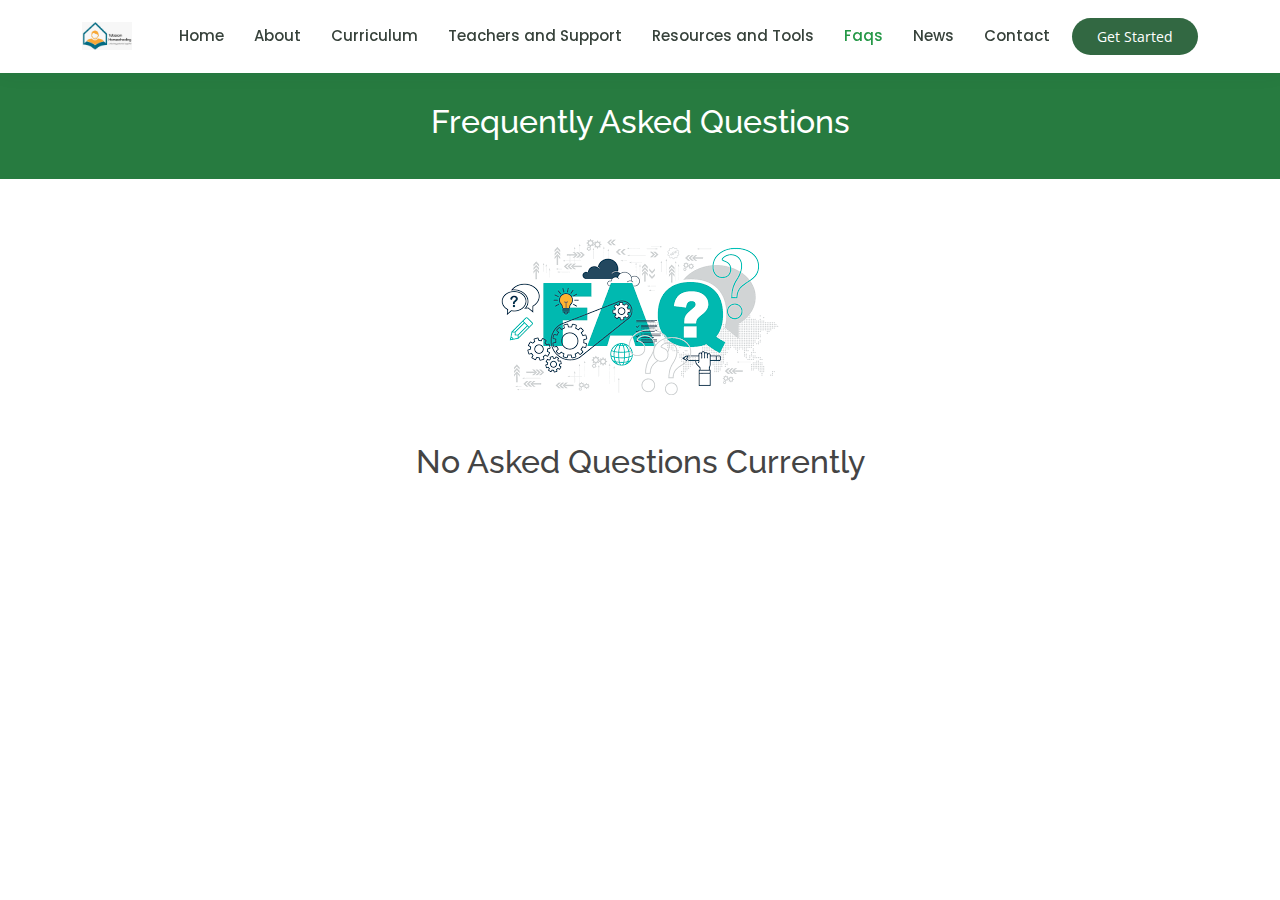
<file: faqs.html>
<!DOCTYPE html>
<html lang="en">

<head>
  <meta charset="utf-8">
  <meta content="width=device-width, initial-scale=1.0" name="viewport">

  <title>Tabasam Home Schooling - Faqs</title>
  <meta content="" name="description">
  <meta content="" name="keywords">

  <!-- Google Fonts -->
  <link href="https://fonts.googleapis.com/css?family=Open+Sans:300,300i,400,400i,600,600i,700,700i|Raleway:300,300i,400,400i,500,500i,600,600i,700,700i|Poppins:300,300i,400,400i,500,500i,600,600i,700,700i" rel="stylesheet">

  <!-- Vendor CSS Files -->
  <link href="assets/vendor/animate.css/animate.min.css" rel="stylesheet">
  <link href="assets/vendor/aos/aos.css" rel="stylesheet">
  <link href="assets/vendor/bootstrap/css/bootstrap.min.css" rel="stylesheet">
  <link href="assets/vendor/bootstrap-icons/bootstrap-icons.css" rel="stylesheet">
  <link href="assets/vendor/boxicons/css/boxicons.min.css" rel="stylesheet">
  <link href="assets/vendor/remixicon/remixicon.css" rel="stylesheet">
  <link href="assets/vendor/swiper/swiper-bundle.min.css" rel="stylesheet">
  <link href="assets/css/style.css" rel="stylesheet">
</head>
<body>

  <header id="header" class="fixed-top">
    <div class="container d-flex align-items-center">
      <a href="index.html"><img src="assets/img/logo.jpeg" class="logo w-75"/></a>
       <nav id="navbar" class="navbar order-last order-lg-0">
        <ul>
          <li><a href="index.html">Home</a></li>
          <li><a href="about.html">About</a></li>
          <li><a href="curriculum.html">Curriculum</a></li>
          <li><a href="teachers.html">Teachers and Support</a></li>
          <li><a href="resources.html"  >Resources and Tools</a></li>
          <li><a href="faqs.html" class="active">Faqs</a></li>
          <li><a href="news.html">News</a></li>

          <li><a href="contact.html">Contact</a></li>
        </ul>
        <i class="bi bi-list mobile-nav-toggle"></i>
      </nav>
      <a href="enrollment_process.html" class="get-started-btn">Get Started</a>

    </div>
  </header>

  <main id="main">
    <!-- ======= Breadcrumbs ======= -->
    <div class="breadcrumbs" data-aos="fade-in">
      <div class="container">
        <h2>Frequently Asked Questions</h2>
      
      </div>
    </div>

    <section id="about" class="about">
      <center>
      <div class="container" data-aos="fade-up">
        <div class="row">
          <div class="col-lg-12 " data-aos="fade-left" data-aos-delay="100">
            <img src="assets/img/faq.png" class="img-fluid" alt="">
          </div>
        </div>

        <div class="row mt-5">
          <div class="col-lg-12">
              <h2> No Asked Questions Currently</h2>
          </div>
        </div>
      </div>
    </center>
    </section>



  </main>


  <div id="preloader"></div>
  <a href="#" class="back-to-top d-flex align-items-center justify-content-center"><i class="bi bi-arrow-up-short"></i></a>

  <!-- Vendor JS Files -->
  <script src="assets/vendor/purecounter/purecounter_vanilla.js"></script>
  <script src="assets/vendor/aos/aos.js"></script>
  <script src="assets/vendor/bootstrap/js/bootstrap.bundle.min.js"></script>
  <script src="assets/vendor/swiper/swiper-bundle.min.js"></script>
  <script src="assets/vendor/php-email-form/validate.js"></script>

  <!-- Template Main JS File -->
  <script src="assets/js/main.js"></script>

</body>

</html>
</file>
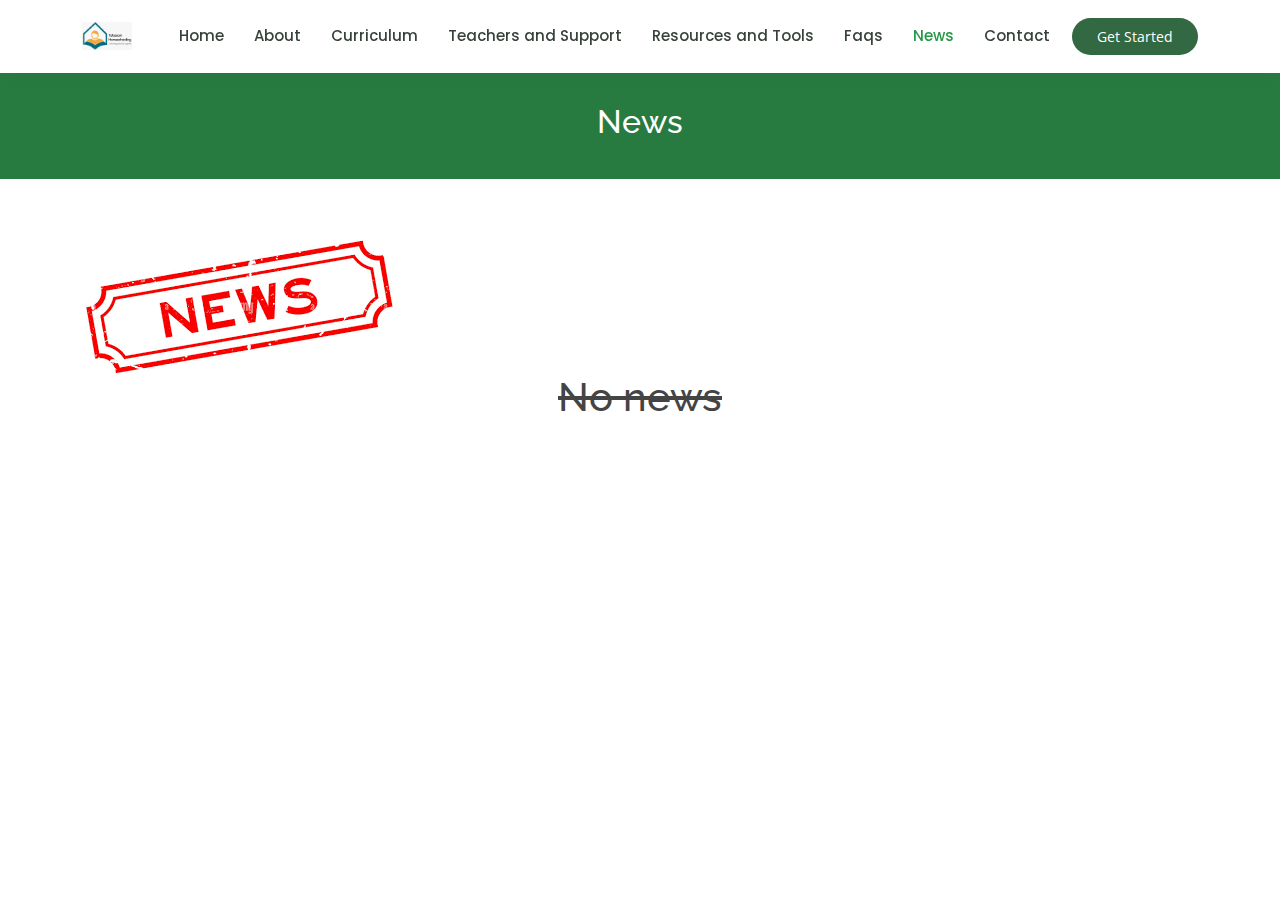
<file: news.html>
<!DOCTYPE html>
<html lang="en">

<head>
  <meta charset="utf-8">
  <meta content="width=device-width, initial-scale=1.0" name="viewport">

  <title>Tabasam Home Schooling - News</title>
  <meta content="" name="description">
  <meta content="" name="keywords">

  <!-- Google Fonts -->
  <link href="https://fonts.googleapis.com/css?family=Open+Sans:300,300i,400,400i,600,600i,700,700i|Raleway:300,300i,400,400i,500,500i,600,600i,700,700i|Poppins:300,300i,400,400i,500,500i,600,600i,700,700i" rel="stylesheet">

  <!-- Vendor CSS Files -->
  <link href="assets/vendor/animate.css/animate.min.css" rel="stylesheet">
  <link href="assets/vendor/aos/aos.css" rel="stylesheet">
  <link href="assets/vendor/bootstrap/css/bootstrap.min.css" rel="stylesheet">
  <link href="assets/vendor/bootstrap-icons/bootstrap-icons.css" rel="stylesheet">
  <link href="assets/vendor/boxicons/css/boxicons.min.css" rel="stylesheet">
  <link href="assets/vendor/remixicon/remixicon.css" rel="stylesheet">
  <link href="assets/vendor/swiper/swiper-bundle.min.css" rel="stylesheet">
  <link href="assets/css/style.css" rel="stylesheet">
</head>
<body>

  <header id="header" class="fixed-top">
    <div class="container d-flex align-items-center">
      <a href="index.html"><img src="assets/img/logo.jpeg" class="logo w-75"/></a>
       <nav id="navbar" class="navbar order-last order-lg-0">
        <ul>
          <li><a href="index.html">Home</a></li>
          <li><a href="about.html">About</a></li>
          <li><a href="curriculum.html">Curriculum</a></li>
          <li><a href="teachers.html">Teachers and Support</a></li>
          <li><a href="resources.html"  >Resources and Tools</a></li>
          <li><a href="faqs.html" >Faqs</a></li>
          <li><a href="news.html" class="active">News</a></li>

          <li><a href="contact.html">Contact</a></li>
        </ul>
        <i class="bi bi-list mobile-nav-toggle"></i>
      </nav>
      <a href="enrollment_process.html" class="get-started-btn">Get Started</a>

    </div>
  </header>

  <main id="main">
    <!-- ======= Breadcrumbs ======= -->
    <div class="breadcrumbs" data-aos="fade-in">
      <div class="container">
        <h2>News</h2>
      
      </div>
    </div>

    <!-- ======= About Section ======= -->
    <section id="about" class="about">
      <div class="container" data-aos="fade-up">

        <div class="row">
          <div class="col-lg-12 order-1 order-lg-2" data-aos="fade-left" data-aos-delay="100">
            <img src="assets/img/news.png" class="img-fluid" alt="">
          </div>
        </div>
        <div class="row">
          <div class="col-lg-12 pt-4 pt-lg-0 order-2 order-lg-1 content">
       <center><h1 style=" text-decoration: line-through;">No news</h1> </center>

          </div>
        </div>

      </div>
    </section><!-- End About Section -->


  </main>


  <div id="preloader"></div>
  <a href="#" class="back-to-top d-flex align-items-center justify-content-center"><i class="bi bi-arrow-up-short"></i></a>

  <!-- Vendor JS Files -->
  <script src="assets/vendor/purecounter/purecounter_vanilla.js"></script>
  <script src="assets/vendor/aos/aos.js"></script>
  <script src="assets/vendor/bootstrap/js/bootstrap.bundle.min.js"></script>
  <script src="assets/vendor/swiper/swiper-bundle.min.js"></script>
  <script src="assets/vendor/php-email-form/validate.js"></script>

  <!-- Template Main JS File -->
  <script src="assets/js/main.js"></script>

</body>

</html>
</file>
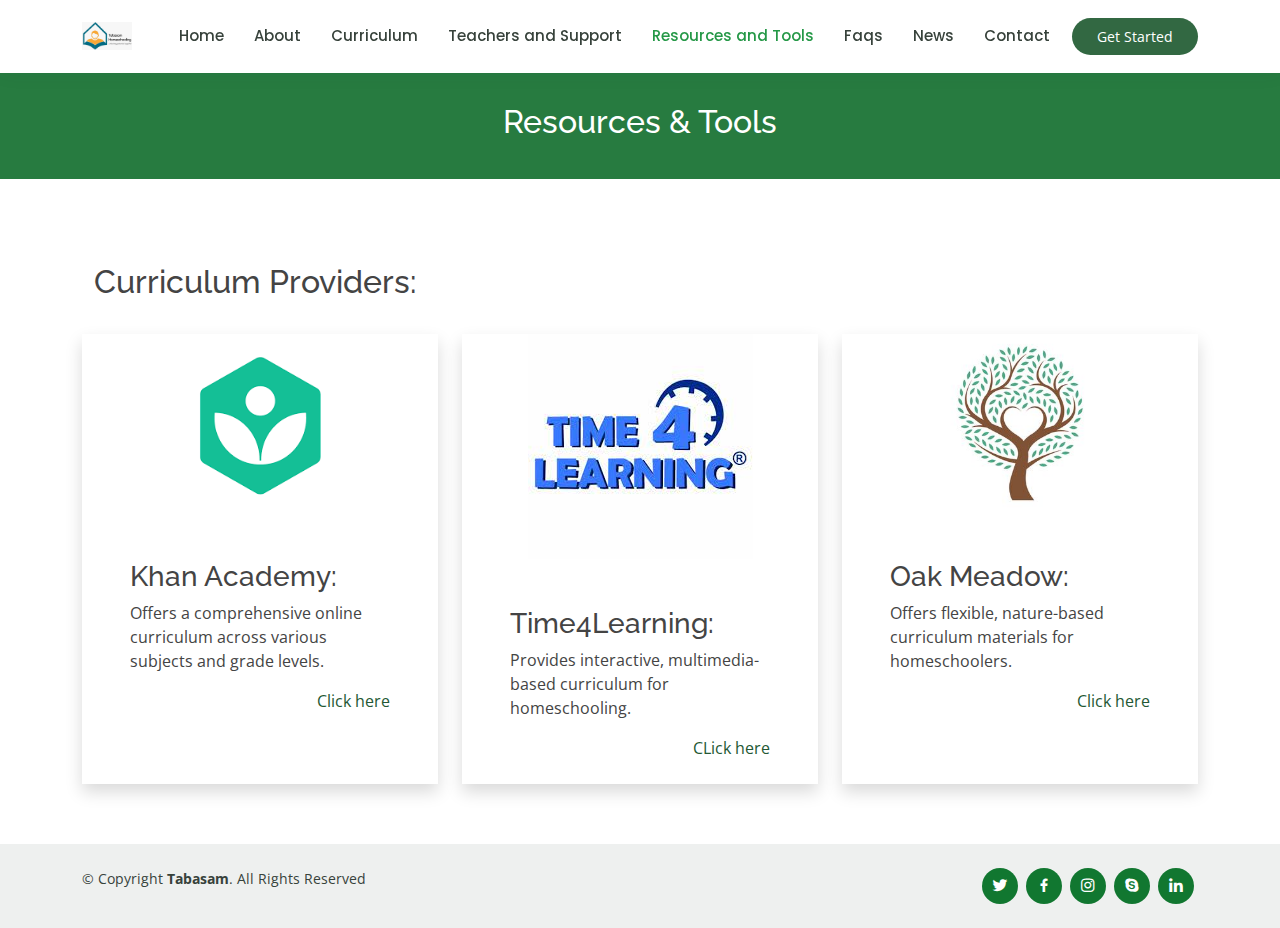
<file: resources.html>
<!DOCTYPE html>
<html lang="en">

<head>
  <meta charset="utf-8">
  <meta content="width=device-width, initial-scale=1.0" name="viewport">

  <title>Tabasam Home Schooling - Resources</title>
  <meta content="" name="description">
  <meta content="" name="keywords">

  <!-- Google Fonts -->
  <link href="https://fonts.googleapis.com/css?family=Open+Sans:300,300i,400,400i,600,600i,700,700i|Raleway:300,300i,400,400i,500,500i,600,600i,700,700i|Poppins:300,300i,400,400i,500,500i,600,600i,700,700i" rel="stylesheet">

  <!-- Vendor CSS Files -->
  <link href="assets/vendor/animate.css/animate.min.css" rel="stylesheet">
  <link href="assets/vendor/aos/aos.css" rel="stylesheet">
  <link href="assets/vendor/bootstrap/css/bootstrap.min.css" rel="stylesheet">
  <link href="assets/vendor/bootstrap-icons/bootstrap-icons.css" rel="stylesheet">
  <link href="assets/vendor/boxicons/css/boxicons.min.css" rel="stylesheet">
  <link href="assets/vendor/remixicon/remixicon.css" rel="stylesheet">
  <link href="assets/vendor/swiper/swiper-bundle.min.css" rel="stylesheet">
  <link href="assets/css/style.css" rel="stylesheet">
</head>
<body>

  <header id="header" class="fixed-top">
    <div class="container d-flex align-items-center">
      <a href="index.html"><img src="assets/img/logo.jpeg" class="logo w-75"/></a>
       <nav id="navbar" class="navbar order-last order-lg-0">
        <ul>
          <li><a href="index.html">Home</a></li>
          <li><a href="about.html">About</a></li>
          <li><a href="curriculum.html">Curriculum</a></li>
          <li><a href="teachers.html">Teachers and Support</a></li>
          <li><a href="resources.html" class="active" >Resources and Tools</a></li>
          <li><a href="faqs.html">Faqs</a></li>
          <li><a href="news.html">News</a></li>

          <li><a href="contact.html">Contact</a></li>
        </ul>
        <i class="bi bi-list mobile-nav-toggle"></i>
      </nav>
      <a href="enrollment_process.html" class="get-started-btn">Get Started</a>

    </div>
  </header>

  <main id="main">
    <!-- ======= Breadcrumbs ======= -->
    <div class="breadcrumbs" data-aos="fade-in">
      <div class="container">
        <h2>Resources & Tools</h2>
      
      </div>
    </div>
    <section id="about" class="about">
      <div class="container" data-aos="fade-up">
        <div class="row">
          <h2 class="p-4">Curriculum Providers:</h2>
          <div class="col-lg-4 col-md-6 d-flex align-items-stretch">
            <div class="course-item shadow">
             <center> <img src="assets/img/khan.png" class="img-fluid w-50" alt="..."></center>
              <div class="course-content p-5">
                <h3>Khan Academy:</h3>
                <p>Offers a comprehensive online curriculum across various subjects and grade levels.</p>
               <a href="Khan Academy" class="float-end">Click here</a>
             </div>
            </div>
          </div> <!-- End Course Item-->
          <div class="col-lg-4 col-md-6 d-flex align-items-stretch">
            <div class="course-item shadow">
              <center><img src="assets/img/tym.jpeg" class="img-fluid" alt="..."></center>
              <div class="course-content p-5">
                <h3>Time4Learning:</h3>
                <p>Provides interactive, multimedia-based curriculum for homeschooling.</p>
              <a href="https://www.time4learning.com/" class="float-end">CLick here</a>
             </div>
            </div>
          </div> <!-- End Course Item-->

          <div class="col-lg-4 col-md-6 d-flex align-items-stretch">
            <div class="course-item shadow">
              <center><img src="assets/img/oak.jpg" class="img-fluid w-50" alt="..."></center>
              <div class="course-content p-5">
                <h3>Oak Meadow:</h3>
                <p>Offers flexible, nature-based curriculum materials for homeschoolers.</p>
              <a href="https://www.oakmeadow.com/" class="float-end">Click here</a>
             </div>
            </div>
          </div> <!-- End Course Item-->

      </div>
    </section>
  </main>
  <footer id="footer">
    <div class="container d-md-flex py-4">

      <div class="me-md-auto text-center text-md-start">
        <div class="copyright">
          &copy; Copyright <strong><span>Tabasam</span></strong>. All Rights Reserved
        </div>
        <div class="credits">
        </div>
      </div>
      <div class="social-links text-center text-md-right pt-3 pt-md-0">
        <a href="#" class="twitter"><i class="bx bxl-twitter"></i></a>
        <a href="#" class="facebook"><i class="bx bxl-facebook"></i></a>
        <a href="#" class="instagram"><i class="bx bxl-instagram"></i></a>
        <a href="#" class="google-plus"><i class="bx bxl-skype"></i></a>
        <a href="#" class="linkedin"><i class="bx bxl-linkedin"></i></a>
      </div>
    </div>
  </footer><!-- End Footer -->

  <div id="preloader"></div>
  <a href="#" class="back-to-top d-flex align-items-center justify-content-center"><i class="bi bi-arrow-up-short"></i></a>

  <!-- Vendor JS Files -->
  <script src="assets/vendor/purecounter/purecounter_vanilla.js"></script>
  <script src="assets/vendor/aos/aos.js"></script>
  <script src="assets/vendor/bootstrap/js/bootstrap.bundle.min.js"></script>
  <script src="assets/vendor/swiper/swiper-bundle.min.js"></script>
  <script src="assets/vendor/php-email-form/validate.js"></script>

  <!-- Template Main JS File -->
  <script src="assets/js/main.js"></script>

</body>

</html>
</file>
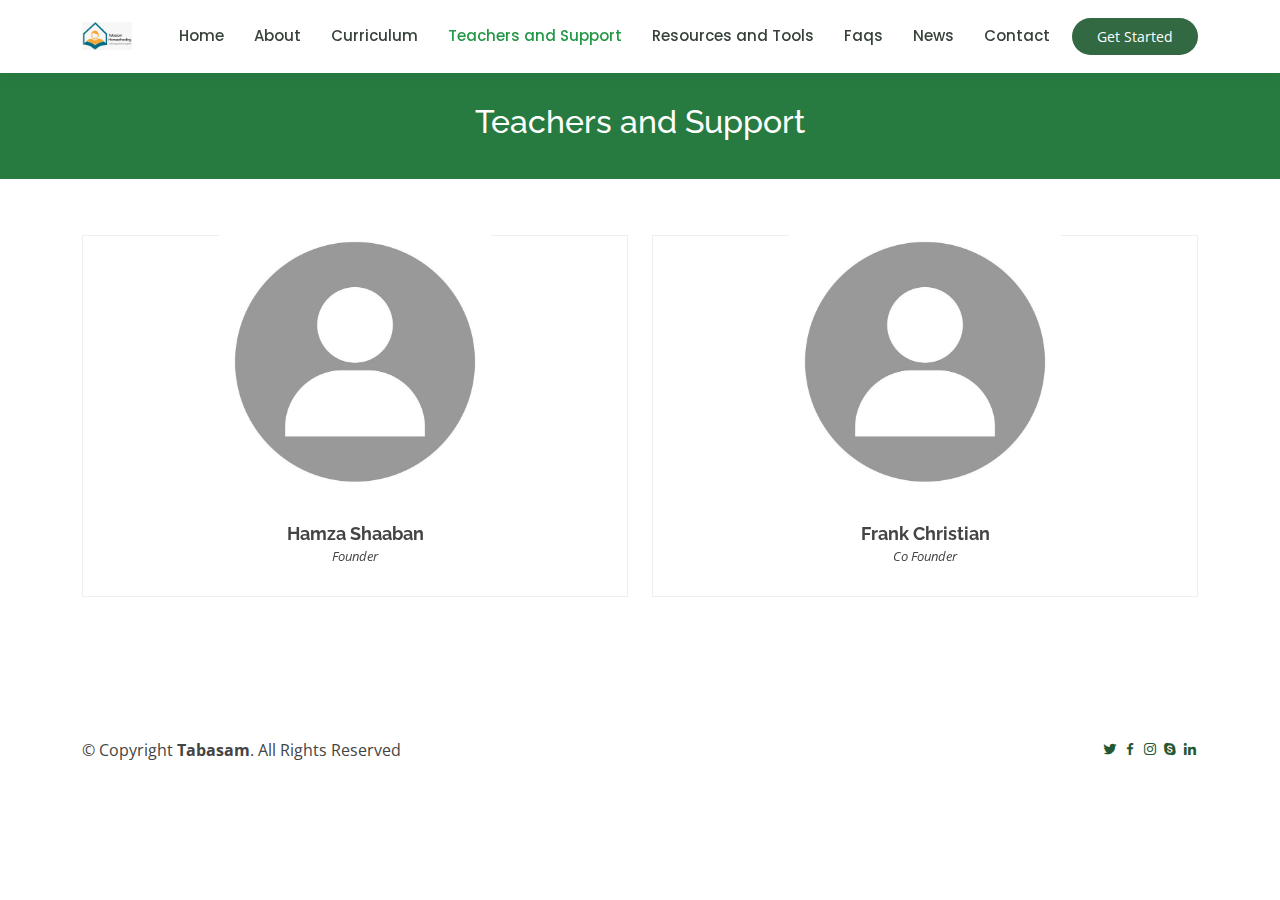
<file: teachers.html>
<!DOCTYPE html>
<html lang="en">

<head>
  <meta charset="utf-8">
  <meta content="width=device-width, initial-scale=1.0" name="viewport">

  <title>Tabasam Home Schooling - Index</title>
  <meta content="" name="description">
  <meta content="" name="keywords">

  <!-- Google Fonts -->
  <link href="https://fonts.googleapis.com/css?family=Open+Sans:300,300i,400,400i,600,600i,700,700i|Raleway:300,300i,400,400i,500,500i,600,600i,700,700i|Poppins:300,300i,400,400i,500,500i,600,600i,700,700i" rel="stylesheet">

  <!-- Vendor CSS Files -->
  <link href="assets/vendor/animate.css/animate.min.css" rel="stylesheet">
  <link href="assets/vendor/aos/aos.css" rel="stylesheet">
  <link href="assets/vendor/bootstrap/css/bootstrap.min.css" rel="stylesheet">
  <link href="assets/vendor/bootstrap-icons/bootstrap-icons.css" rel="stylesheet">
  <link href="assets/vendor/boxicons/css/boxicons.min.css" rel="stylesheet">
  <link href="assets/vendor/remixicon/remixicon.css" rel="stylesheet">
  <link href="assets/vendor/swiper/swiper-bundle.min.css" rel="stylesheet">
  <link href="assets/css/style.css" rel="stylesheet">
</head>
<body>

  <header id="header" class="fixed-top">
    <div class="container d-flex align-items-center">
      <a href="index.html"><img src="assets/img/logo.jpeg" class="logo w-75"/></a>
       <nav id="navbar" class="navbar order-last order-lg-0">
        <ul>
          <li><a href="index.html">Home</a></li>
          <li><a href="about.html">About</a></li>
          <li><a href="curriculum.html">Curriculum</a></li>
          <li><a href="teachers.html" class="active" >Teachers and Support</a></li>
          <li><a href="resources.html">Resources and Tools</a></li>
          <li><a href="faqs.html">Faqs</a></li>
          <li><a href="news.html">News</a></li>

          <li><a href="contact.html">Contact</a></li>
        </ul>
        <i class="bi bi-list mobile-nav-toggle"></i>
      </nav>
      <a href="enrollment_process.html" class="get-started-btn">Get Started</a>
    </div>
  </header>
  <main id="main">
    <div class="breadcrumbs" data-aos="fade-in">
      <div class="container">
        <h2>Teachers and Support</h2>
     </div>
    </div>
 <!-- ======= Trainers Section ======= -->
 <section id="trainers" class="trainers mb-5 mt-2 py-5">
    <div class="container" data-aos="fade-up">

      <div class="row" data-aos="zoom-in" data-aos-delay="100">
        <div class="col-lg-6 col-md-6 d-flex align-items-stretch">
          <div class="member">
            <img src="assets/img/avatar.jpg" class="img-fluid w-50" alt="">
            <div class="member-content">
              <h4>Hamza Shaaban</h4>
              <span>Founder</span>
            </div>
          </div>
        </div>

        <div class="col-lg-6 col-md-6 d-flex ">
          <div class="member">
            <img src="assets/img/avatar.jpg" class="img-fluid w-50" alt="">
            <div class="member-content">
              <h4>Frank Christian</h4>
              <span>Co Founder</span>
            </div>
          </div>
        </div>
      </div>

    </div>
  </section><!-- End Trainers Section -->


  </main><!-- End #main -->
  <!-- ======= Footer ======= -->
  <footer id="footer mt-5">
    <div class="container d-md-flex py-4">
     <div class="me-md-auto text-center text-md-start">
       <div class="copyright">
         &copy; Copyright <strong><span>Tabasam</span></strong>. All Rights Reserved
       </div>
     
     </div>
     <div class="social-links text-center text-md-right pt-3 pt-md-0">
       <a href="#" class="twitter"><i class="bx bxl-twitter"></i></a>
       <a href="#" class="facebook"><i class="bx bxl-facebook"></i></a>
       <a href="#" class="instagram"><i class="bx bxl-instagram"></i></a>
       <a href="#" class="google-plus"><i class="bx bxl-skype"></i></a>
       <a href="#" class="linkedin"><i class="bx bxl-linkedin"></i></a>
     </div>
   </div>
 </footer>
 <div id="preloader"></div>
 <a href="#" class="back-to-top d-flex align-items-center justify-content-center"><i class="bi bi-arrow-up-short"></i></a>

 <!-- Vendor JS Files -->
 <script src="assets/vendor/aos/aos.js"></script>
 <script src="assets/vendor/bootstrap/js/bootstrap.bundle.min.js"></script>
 <script src="assets/vendor/swiper/swiper-bundle.min.js"></script>
 <script src="assets/js/main.js"></script>

</body>

</html>
</file>
<file: assets/css/style.css>
body {
  font-family: "Open Sans", sans-serif;
  color: #444444;
}

a {
  color: #245834;
  text-decoration: none;
}

a:hover {
  color: #2d4434;
  text-decoration: none;
}

h1,
h2,
h3,
h4,
h5,
h6 {
  font-family: "Raleway", sans-serif;
}

/*--------------------------------------------------------------
# Back to top button
--------------------------------------------------------------*/
.back-to-top {
  position: fixed;
  visibility: hidden;
  opacity: 0;
  right: 15px;
  bottom: 15px;
  z-index: 996;
  background: #2a5838;
  width: 40px;
  height: 40px;
  border-radius: 50px;
  transition: all 0.4s;
}

.back-to-top i {
  font-size: 28px;
  color: #fff;
  line-height: 0;
}

.back-to-top:hover {
  background: #3b784d;
  color: #fff;
}

.back-to-top.active {
  visibility: visible;
  opacity: 1;
}

/*--------------------------------------------------------------
# Preloader
--------------------------------------------------------------*/
#preloader {
  position: fixed;
  top: 0;
  left: 0;
  right: 0;
  bottom: 0;
  z-index: 9999;
  overflow: hidden;
  background: #fff;
}

#preloader:before {
  content: "";
  position: fixed;
  top: calc(50% - 30px);
  left: calc(50% - 30px);
  border: 6px solid #2f5c3c;
  border-top-color: #fff;
  border-bottom-color: #fff;
  border-radius: 50%;
  width: 60px;
  height: 60px;
  animation: animate-preloader 1s linear infinite;
}

@keyframes animate-preloader {
  0% {
    transform: rotate(0deg);
  }

  100% {
    transform: rotate(360deg);
  }
}

/*--------------------------------------------------------------
# Disable aos animation delay on mobile devices
--------------------------------------------------------------*/
@media screen and (max-width: 768px) {
  [data-aos-delay] {
    transition-delay: 0 !important;
  }
}

/*--------------------------------------------------------------
# Header
--------------------------------------------------------------*/
#header {
  background: #fff;
  transition: all 0.5s;
  z-index: 997;
  padding: 15px 0;
  box-shadow: 0px 0 18px rgba(55, 66, 59, 0.08);
}

#header .logo {
  font-size: 30px;
  margin: 0;
  padding: 0;
  line-height: 1;
  font-weight: 600;
  letter-spacing: 1px;
  text-transform: uppercase;
  font-family: "Poppins", sans-serif;
}

#header .logo a {
  color: #3c7a4e;
}

#header .logo img {
  max-height: 40px;
}

/**
* Get Startet Button 
*/
.get-started-btn {
  margin-left: 22px;
  background: #326842;
  color: #fff;
  border-radius: 50px;
  padding: 8px 25px;
  white-space: nowrap;
  transition: 0.3s;
  font-size: 14px;
  display: inline-block;
}

.get-started-btn:hover {
  background: #bd9e03;
  color: #fff;
}

@media (max-width: 768px) {
  .get-started-btn {
    margin: 0 15px 0 0;
    padding: 6px 18px;
  }
}

/*--------------------------------------------------------------
# Navigation Menu
--------------------------------------------------------------*/
/**
* Desktop Navigation 
*/
.navbar {
  padding: 0;
}

.navbar ul {
  margin: 0;
  padding: 0;
  display: flex;
  list-style: none;
  align-items: center;
}

.navbar li {
  position: relative;
}

.navbar a,
.navbar a:focus {
  display: flex;
  align-items: center;
  justify-content: space-between;
  padding: 10px 0 10px 30px;
  font-family: "Poppins", sans-serif;
  font-size: 15px;
  font-weight: 500;
  color: #37423b;
  white-space: nowrap;
  transition: 0.3s;
}

.navbar a i,
.navbar a:focus i {
  font-size: 12px;
  line-height: 0;
  margin-left: 5px;
}

.navbar a:hover,
.navbar .active,
.navbar .active:focus,
.navbar li:hover>a {
  color: #259847;
}

.navbar .dropdown ul {
  display: block;
  position: absolute;
  left: 30px;
  top: calc(100% + 30px);
  margin: 0;
  padding: 10px 0;
  z-index: 99;
  opacity: 0;
  visibility: hidden;
  background: #fff;
  box-shadow: 0px 0px 30px rgba(127, 137, 161, 0.25);
  transition: 0.3s;
  border-radius: 4px;
}

.navbar .dropdown ul li {
  min-width: 200px;
}

.navbar .dropdown ul a {
  padding: 10px 20px;
  font-size: 14px;
  text-transform: none;
  font-weight: 500;
}

.navbar .dropdown ul a i {
  font-size: 12px;
}

.navbar .dropdown ul a:hover,
.navbar .dropdown ul .active:hover,
.navbar .dropdown ul li:hover>a {
  color: #5fcf80;
}

.navbar .dropdown:hover>ul {
  opacity: 1;
  top: 100%;
  visibility: visible;
}

.navbar .dropdown .dropdown ul {
  top: 0;
  left: calc(100% - 30px);
  visibility: hidden;
}

.navbar .dropdown .dropdown:hover>ul {
  opacity: 1;
  top: 0;
  left: 100%;
  visibility: visible;
}

@media (max-width: 1366px) {
  .navbar .dropdown .dropdown ul {
    left: -90%;
  }

  .navbar .dropdown .dropdown:hover>ul {
    left: -100%;
  }
}

/**
* Mobile Navigation 
*/
.mobile-nav-toggle {
  color: #37423b;
  font-size: 28px;
  cursor: pointer;
  display: none;
  line-height: 0;
  transition: 0.5s;
}

.mobile-nav-toggle.bi-x {
  color: #fff;
}

@media (max-width: 991px) {
  .mobile-nav-toggle {
    display: block;
  }

  .navbar ul {
    display: none;
  }
}

.navbar-mobile {
  position: fixed;
  overflow: hidden;
  top: 0;
  right: 0;
  left: 0;
  bottom: 0;
  background: rgba(32, 38, 34, 0.9);
  transition: 0.3s;
  z-index: 999;
}

.navbar-mobile .mobile-nav-toggle {
  position: absolute;
  top: 15px;
  right: 15px;
}

.navbar-mobile ul {
  display: block;
  position: absolute;
  top: 55px;
  right: 15px;
  bottom: 15px;
  left: 15px;
  padding: 10px 0;
  border-radius: 6px;
  background-color: #fff;
  overflow-y: auto;
  transition: 0.3s;
}

.navbar-mobile a,
.navbar-mobile a:focus {
  padding: 10px 20px;
  font-size: 15px;
  color: #37423b;
}

.navbar-mobile a:hover,
.navbar-mobile .active,
.navbar-mobile li:hover>a {
  color: #5fcf80;
}

.navbar-mobile .getstarted,
.navbar-mobile .getstarted:focus {
  margin: 15px;
}

.navbar-mobile .dropdown ul {
  position: static;
  display: none;
  margin: 10px 20px;
  padding: 10px 0;
  z-index: 99;
  opacity: 1;
  visibility: visible;
  background: #fff;
  box-shadow: 0px 0px 30px rgba(127, 137, 161, 0.25);
}

.navbar-mobile .dropdown ul li {
  min-width: 200px;
}

.navbar-mobile .dropdown ul a {
  padding: 10px 20px;
}

.navbar-mobile .dropdown ul a i {
  font-size: 12px;
}

.navbar-mobile .dropdown ul a:hover,
.navbar-mobile .dropdown ul .active:hover,
.navbar-mobile .dropdown ul li:hover>a {
  color: #5fcf80;
}

.navbar-mobile .dropdown>.dropdown-active {
  display: block;
}

/*--------------------------------------------------------------
# Hero Section
--------------------------------------------------------------*/
#hero {
  width: 100%;
  height: 80vh;
  background: url("../img/hero-bg.jpg") top center;
  background-size: cover;
  position: relative;
}

#hero:before {
  content: "";
  background: rgba(0, 0, 0, 0.4);
  position: absolute;
  bottom: 0;
  top: 0;
  left: 0;
  right: 0;
}

#hero .container {
  padding-top: 72px;
}

@media (max-width: 992px) {
  #hero .container {
    padding-top: 62px;
  }
}

#hero h1 {
  margin: 0;
  font-size: 48px;
  font-weight: 700;
  line-height: 56px;
  color: #fff;
  font-family: "Poppins", sans-serif;
}

#hero h2 {
  color: #eee;
  margin: 10px 0 0 0;
  font-size: 24px;
}

#hero .btn-get-started {
  font-family: "Raleway", sans-serif;
  font-weight: 500;
  font-size: 15px;
  letter-spacing: 1px;
  display: inline-block;
  padding: 10px 35px;
  border-radius: 50px;
  transition: 0.5s;
  margin-top: 30px;
  border: 2px solid #fff;
  color: #fff;
}

#hero .btn-get-started:hover {
  background: #b37f05;
  border: 2px solid #e69e03;
}

@media (min-width: 1024px) {
  #hero {
    background-attachment: fixed;
  }
}

@media (max-width: 768px) {
  #hero {
    height: 100vh;
  }

  #hero h1 {
    font-size: 28px;
    line-height: 36px;
  }

  #hero h2 {
    font-size: 18px;
    line-height: 24px;
  }
}

/*--------------------------------------------------------------
# Sections General
--------------------------------------------------------------*/
section {
  padding: 60px 0;
  overflow: hidden;
}

.section-bg {
  background-color: #f6f7f6;
}

.section-title {
  padding-bottom: 40px;
}

.section-title h2 {
  font-size: 14px;
  font-weight: 500;
  padding: 0;
  line-height: 1px;
  margin: 0 0 5px 0;
  letter-spacing: 2px;
  text-transform: uppercase;
  color: #aaaaaa;
  font-family: "Poppins", sans-serif;
}

.section-title h2::after {
  content: "";
  width: 120px;
  height: 1px;
  display: inline-block;
  background: #29964a;
  margin: 4px 10px;
}

.section-title p {
  margin: 0;
  margin: 0;
  font-size: 36px;
  font-weight: 700;
  text-transform: uppercase;
  font-family: "Poppins", sans-serif;
  color: #37423b;
}

.breadcrumbs {
  margin-top: 73px;
  text-align: center;
  background: #277b40;
  padding: 30px 0;
  color: #fff;
}

@media (max-width: 992px) {
  .breadcrumbs {
    margin-top: 63px;
  }
}

.breadcrumbs h2 {
  font-size: 32px;
  font-weight: 500;
}

.breadcrumbs p {
  font-size: 14px;
  margin-bottom: 0;
}

/*--------------------------------------------------------------
# About
--------------------------------------------------------------*/
.about .content h3 {
  font-weight: 600;
  font-size: 26px;
}

.about .content ul {
  list-style: none;
  padding: 0;
}

.about .content ul li {
  padding-bottom: 10px;
}

.about .content ul i {
  font-size: 20px;
  padding-right: 4px;
  color: #5fcf80;
}

.about .content .learn-more-btn {
  background: #5fcf80;
  color: #fff;
  border-radius: 50px;
  padding: 8px 25px 9px 25px;
  white-space: nowrap;
  transition: 0.3s;
  font-size: 14px;
  display: inline-block;
}

.about .content .learn-more-btn:hover {
  background: #3ac162;
  color: #fff;
}

@media (max-width: 768px) {
  .about .content .learn-more-btn {
    margin: 0 48px 0 0;
    padding: 6px 18px;
  }
}

/*--------------------------------------------------------------
# Counts
--------------------------------------------------------------*/
.counts {
  padding: 30px 0;
}

.counts .counters span {
  font-size: 48px;
  display: block;
  color: #5fcf80;
  font-weight: 700;
}

.counts .counters p {
  padding: 0;
  margin: 0 0 20px 0;
  font-family: "Raleway", sans-serif;
  font-size: 15px;
  font-weight: 600;
  color: #37423b;
}

/*--------------------------------------------------------------
# Why Us
--------------------------------------------------------------*/
.why-us .content {
  padding: 30px;
  background: #217d3d;
  border-radius: 4px;
  color: #fff;
}

.why-us .content h3 {
  font-weight: 700;
  font-size: 34px;
  margin-bottom: 30px;
}

.why-us .content p {
  margin-bottom: 30px;
}

.why-us .content .more-btn {
  display: inline-block;
  background: rgba(255, 255, 255, 0.2);
  padding: 6px 30px 8px 30px;
  color: #fff;
  border-radius: 50px;
  transition: all ease-in-out 0.4s;
}

.why-us .content .more-btn i {
  font-size: 14px;
}

.why-us .content .more-btn:hover {
  color: #178738;
  background: #fff;
}

.why-us .icon-boxes .icon-box {
  text-align: center;
  background: #fff;
  padding: 40px 30px;
  width: 100%;
  border: 1px solid #eef0ef;
}

.why-us .icon-boxes .icon-box i {
  font-size: 32px;
  padding: 18px;
  color: #147b33;
  margin-bottom: 30px;
  background: #ecf9f0;
  border-radius: 50px;
}

.why-us .icon-boxes .icon-box h4 {
  font-size: 20px;
  font-weight: 700;
  margin: 0 0 30px 0;
}

.why-us .icon-boxes .icon-box p {
  font-size: 15px;
  color: #848484;
}

/*--------------------------------------------------------------
# Features
--------------------------------------------------------------*/
.features {
  padding-top: 0px;
}

.features .icon-box {
  display: flex;
  align-items: center;
  padding: 20px;
  transition: 0.3s;
  border: 1px solid #eef0ef;
}

.features .icon-box i {
  font-size: 32px;
  padding-right: 10px;
  line-height: 1;
}

.features .icon-box h3 {
  font-weight: 700;
  margin: 0;
  padding: 0;
  line-height: 1;
  font-size: 16px;
}

.features .icon-box h3 a {
  color: #37423b;
  transition: 0.3s;
}

.features .icon-box:hover {
  border-color: #5fcf80;
}

.features .icon-box:hover h3 a {
  color: #5fcf80;
}

/*--------------------------------------------------------------
# Courses
--------------------------------------------------------------*/
.courses .course-item {
  border-radius: 5px;
  border: 1px solid #eef0ef;
}

.courses .course-content {
  padding: 15px;
}

.courses .course-content h3 {
  font-weight: 700;
  font-size: 20px;
}

.courses .course-content h3 a {
  color: #37423b;
  transition: 0.3s;
}

.courses .course-content h3 a:hover {
  color: #5fcf80;
}

.courses .course-content p {
  font-size: 14px;
  color: #777777;
}

.courses .course-content h4 {
  font-size: 14px;
  background: #5fcf80;
  padding: 7px 14px;
  color: #fff;
  margin: 0;
}

.courses .course-content .price {
  margin: 0;
  font-weight: 700;
  font-size: 18px;
  color: #37423b;
}

.courses .trainer {
  padding-top: 15px;
  border-top: 1px solid #eef0ef;
}

.courses .trainer .trainer-profile img {
  max-width: 50px;
  border-radius: 50px;
}

.courses .trainer .trainer-profile span {
  padding-left: 10px;
  font-weight: 600;
  font-size: 16px;
  color: #5a6c60;
}

.courses .trainer .trainer-rank {
  font-size: 18px;
  color: #657a6d;
}

/*--------------------------------------------------------------
# Trainers
--------------------------------------------------------------*/
.trainers .member {
  text-align: center;
  margin-bottom: 20px;
  background: #fff;
  border: 1px solid #eef0ef;
}

.trainers .member img {
  margin: -1px -1px 30px -1px;
}

.trainers .member .member-content {
  padding: 0 20px 30px 20px;
}

.trainers .member h4 {
  font-weight: 700;
  margin-bottom: 2px;
  font-size: 18px;
}

.trainers .member span {
  font-style: italic;
  display: block;
  font-size: 13px;
}

.trainers .member p {
  padding-top: 10px;
  font-size: 14px;
  font-style: italic;
  color: #aaaaaa;
}

.trainers .member .social {
  margin-top: 15px;
}

.trainers .member .social a {
  color: #7e9486;
  transition: 0.3s;
}

.trainers .member .social a:hover {
  color: #5fcf80;
}

.trainers .member .social i {
  font-size: 18px;
  margin: 0 2px;
}

/*--------------------------------------------------------------
# Testimonials
--------------------------------------------------------------*/
.testimonials .testimonial-wrap {
  padding-left: 50px;
}

.testimonials .testimonials-carousel,
.testimonials .testimonials-slider {
  overflow: hidden;
}

.testimonials .testimonial-item {
  box-sizing: content-box;
  padding: 30px 30px 30px 60px;
  margin: 30px 15px;
  min-height: 200px;
  border: 1px solid #eef0ef;
  position: relative;
  background: #fff;
}

.testimonials .testimonial-item .testimonial-img {
  width: 90px;
  border-radius: 10px;
  border: 6px solid #fff;
  position: absolute;
  left: -45px;
}

.testimonials .testimonial-item h3 {
  font-size: 18px;
  font-weight: bold;
  margin: 10px 0 5px 0;
  color: #111;
}

.testimonials .testimonial-item h4 {
  font-size: 14px;
  color: #999;
  margin: 0;
}

.testimonials .testimonial-item .quote-icon-left,
.testimonials .testimonial-item .quote-icon-right {
  color: #c1ecce;
  font-size: 26px;
}

.testimonials .testimonial-item .quote-icon-left {
  display: inline-block;
  left: -5px;
  position: relative;
}

.testimonials .testimonial-item .quote-icon-right {
  display: inline-block;
  right: -5px;
  position: relative;
  top: 10px;
}

.testimonials .testimonial-item p {
  font-style: italic;
  margin: 15px auto 15px auto;
}

.testimonials .swiper-pagination {
  margin-top: 20px;
  position: relative;
}

.testimonials .swiper-pagination .swiper-pagination-bullet {
  width: 12px;
  height: 12px;
  background-color: #fff;
  opacity: 1;
  border: 1px solid #5fcf80;
}

.testimonials .swiper-pagination .swiper-pagination-bullet-active {
  background-color: #5fcf80;
}

@media (max-width: 767px) {
  .testimonials .testimonial-wrap {
    padding-left: 0;
  }

  .testimonials .testimonials-carousel,
  .testimonials .testimonials-slider {
    overflow: hidden;
  }

  .testimonials .testimonial-item {
    padding: 30px;
    margin: 15px;
  }

  .testimonials .testimonial-item .testimonial-img {
    position: static;
    left: auto;
  }
}

/*--------------------------------------------------------------
# Cource Details
--------------------------------------------------------------*/
.course-details h3 {
  font-size: 24px;
  margin: 30px 0 15px 0;
  font-weight: 700;
  position: relative;
  padding-bottom: 10px;
}

.course-details h3:before {
  content: "";
  position: absolute;
  display: block;
  width: 100%;
  height: 1px;
  background: #eef0ef;
  bottom: 0;
  left: 0;
}

.course-details h3:after {
  content: "";
  position: absolute;
  display: block;
  width: 60px;
  height: 1px;
  background: #5fcf80;
  bottom: 0;
  left: 0;
}

.course-details .course-info {
  background: #f6f7f6;
  padding: 10px 15px;
  margin-bottom: 15px;
}

.course-details .course-info h5 {
  font-weight: 400;
  font-size: 16px;
  margin: 0;
  font-family: "Poppins", sans-serif;
}

.course-details .course-info p {
  margin: 0;
  font-weight: 600;
}

.course-details .course-info a {
  color: #657a6d;
}

/*--------------------------------------------------------------
# Cource Details Tabs
--------------------------------------------------------------*/
.cource-details-tabs {
  overflow: hidden;
  padding-top: 0;
}

.cource-details-tabs .nav-tabs {
  border: 0;
}

.cource-details-tabs .nav-link {
  border: 0;
  padding: 12px 15px 12px 0;
  transition: 0.3s;
  color: #37423b;
  border-radius: 0;
  border-right: 2px solid #e2e7e4;
  font-weight: 600;
  font-size: 15px;
}

.cource-details-tabs .nav-link:hover {
  color: #5fcf80;
}

.cource-details-tabs .nav-link.active {
  color: #5fcf80;
  border-color: #5fcf80;
}

.cource-details-tabs .tab-pane.active {
  animation: fadeIn 0.5s ease-out;
}

.cource-details-tabs .details h3 {
  font-size: 26px;
  font-weight: 600;
  margin-bottom: 20px;
  color: #37423b;
}

.cource-details-tabs .details p {
  color: #777777;
}

.cource-details-tabs .details p:last-child {
  margin-bottom: 0;
}

@media (max-width: 992px) {
  .cource-details-tabs .nav-link {
    border: 0;
    padding: 15px;
  }

  .cource-details-tabs .nav-link.active {
    color: #fff;
    background: #5fcf80;
  }
}

/*--------------------------------------------------------------
# Events
--------------------------------------------------------------*/
.events .card {
  border: 0;
  padding: 0 30px;
  margin-bottom: 60px;
  position: relative;
}

.events .card-img {
  width: calc(100% + 60px);
  margin-left: -30px;
  overflow: hidden;
  z-index: 9;
  border-radius: 0;
}

.events .card-img img {
  max-width: 100%;
  transition: all 0.3s ease-in-out;
}

.events .card-body {
  z-index: 10;
  background: #fff;
  border-top: 4px solid #fff;
  padding: 30px;
  box-shadow: 0px 2px 15px rgba(0, 0, 0, 0.1);
  margin-top: -60px;
  transition: 0.3s;
}

.events .card-title {
  font-weight: 700;
  text-align: center;
  margin-bottom: 20px;
}

.events .card-title a {
  color: #37423b;
  transition: 0.3s;
}

.events .card-text {
  color: #5e5e5e;
}

.events .read-more a {
  color: #777777;
  text-transform: uppercase;
  font-weight: 600;
  font-size: 12px;
  transition: 0.3s;
}

.events .read-more a:hover {
  color: #5fcf80;
}

.events .card:hover img {
  transform: scale(1.1);
}

.events .card:hover .card-body {
  border-color: #5fcf80;
}

.events .card:hover .card-body .card-title a {
  color: #5fcf80;
}

/*--------------------------------------------------------------
# Pricing
--------------------------------------------------------------*/
.pricing .box {
  padding: 20px;
  background: #fff;
  text-align: center;
  border: 1px solid #eef0ef;
  border-radius: 0;
  position: relative;
  overflow: hidden;
}

.pricing h3 {
  font-weight: 400;
  margin: -20px -20px 20px -20px;
  padding: 20px 15px;
  font-size: 16px;
  font-weight: 600;
  color: #777777;
  background: #f8f8f8;
}

.pricing h4 {
  font-size: 36px;
  color: #5fcf80;
  font-weight: 600;
  font-family: "Poppins", sans-serif;
  margin-bottom: 20px;
}

.pricing h4 sup {
  font-size: 20px;
  top: -15px;
  left: -3px;
}

.pricing h4 span {
  color: #bababa;
  font-size: 16px;
  font-weight: 300;
}

.pricing ul {
  padding: 0;
  list-style: none;
  color: #444444;
  text-align: center;
  line-height: 20px;
  font-size: 14px;
}

.pricing ul li {
  padding-bottom: 16px;
}

.pricing ul i {
  color: #5fcf80;
  font-size: 18px;
  padding-right: 4px;
}

.pricing ul .na {
  color: #ccc;
  text-decoration: line-through;
}

.pricing .btn-wrap {
  margin: 20px -20px -20px -20px;
  padding: 20px 15px;
  background: #f8f8f8;
  text-align: center;
}

.pricing .btn-buy {
  background: #5fcf80;
  display: inline-block;
  padding: 8px 35px;
  border-radius: 50px;
  color: #fff;
  transition: none;
  font-size: 14px;
  font-weight: 400;
  font-family: "Raleway", sans-serif;
  font-weight: 600;
  transition: 0.3s;
}

.pricing .btn-buy:hover {
  background: #3ac162;
}

.pricing .featured h3 {
  color: #fff;
  background: #5fcf80;
}

.pricing .advanced {
  width: 200px;
  position: absolute;
  top: 18px;
  right: -68px;
  transform: rotate(45deg);
  z-index: 1;
  font-size: 14px;
  padding: 1px 0 3px 0;
  background: #5fcf80;
  color: #fff;
}

/*--------------------------------------------------------------
# Contact
--------------------------------------------------------------*/
.contact {
  padding-top: 5px;
}

.contact .info {
  width: 100%;
  background: #fff;
}

.contact .info i {
  font-size: 20px;
  color: #5fcf80;
  float: left;
  width: 44px;
  height: 44px;
  background: #ecf9f0;
  display: flex;
  justify-content: center;
  align-items: center;
  border-radius: 50px;
  transition: all 0.3s ease-in-out;
}

.contact .info h4 {
  padding: 0 0 0 60px;
  font-size: 22px;
  font-weight: 600;
  margin-bottom: 5px;
  color: #37423b;
}

.contact .info p {
  padding: 0 0 0 60px;
  margin-bottom: 0;
  font-size: 14px;
  color: #657a6d;
}

.contact .info .email,
.contact .info .phone {
  margin-top: 40px;
}

.contact .info .email:hover i,
.contact .info .address:hover i,
.contact .info .phone:hover i {
  background: #5fcf80;
  color: #fff;
}

.contact .php-email-form {
  width: 100%;
  background: #fff;
}

.contact .php-email-form .form-group {
  padding-bottom: 8px;
}

.contact .php-email-form .error-message {
  display: none;
  color: #fff;
  background: #ed3c0d;
  text-align: left;
  padding: 15px;
  font-weight: 600;
}

.contact .php-email-form .error-message br+br {
  margin-top: 25px;
}

.contact .php-email-form .sent-message {
  display: none;
  color: #fff;
  background: #18d26e;
  text-align: center;
  padding: 15px;
  font-weight: 600;
}

.contact .php-email-form .loading {
  display: none;
  background: #fff;
  text-align: center;
  padding: 15px;
}

.contact .php-email-form .loading:before {
  content: "";
  display: inline-block;
  border-radius: 50%;
  width: 24px;
  height: 24px;
  margin: 0 10px -6px 0;
  border: 3px solid #18d26e;
  border-top-color: #eee;
  animation: animate-loading 1s linear infinite;
}

.contact .php-email-form input,
.contact .php-email-form textarea {
  border-radius: 4px;
  box-shadow: none;
  font-size: 14px;
}

.contact .php-email-form input:focus,
.contact .php-email-form textarea:focus {
  border-color: #5fcf80;
}

.contact .php-email-form input {
  height: 44px;
}

.contact .php-email-form textarea {
  padding: 10px 12px;
}

.contact .php-email-form button[type=submit] {
  background: #5fcf80;
  border: 0;
  padding: 10px 35px;
  color: #fff;
  transition: 0.4s;
  border-radius: 50px;
}

.contact .php-email-form button[type=submit]:hover {
  background: #3ac162;
}

@keyframes animate-loading {
  0% {
    transform: rotate(0deg);
  }

  100% {
    transform: rotate(360deg);
  }
}

/*--------------------------------------------------------------
# Footer
--------------------------------------------------------------*/
#footer {
  color: #37423b;
  font-size: 14px;
  background: #eef0ef;
}

#footer .footer-top {
  padding: 60px 0 30px 0;
  background: #f9faf9;
}

#footer .footer-top .footer-contact {
  margin-bottom: 30px;
}

#footer .footer-top .footer-contact h4 {
  font-size: 22px;
  margin: 0 0 30px 0;
  padding: 2px 0 2px 0;
  line-height: 1;
  font-weight: 700;
}

#footer .footer-top .footer-contact p {
  font-size: 14px;
  line-height: 24px;
  margin-bottom: 0;
  font-family: "Raleway", sans-serif;
  color: #777777;
}

#footer .footer-top h4 {
  font-size: 16px;
  font-weight: bold;
  color: #444444;
  position: relative;
  padding-bottom: 12px;
}

#footer .footer-top .footer-links {
  margin-bottom: 30px;
}

#footer .footer-top .footer-links ul {
  list-style: none;
  padding: 0;
  margin: 0;
}

#footer .footer-top .footer-links ul i {
  padding-right: 2px;
  color: #1f803c;
  font-size: 18px;
  line-height: 1;
}

#footer .footer-top .footer-links ul li {
  padding: 10px 0;
  display: flex;
  align-items: center;
}

#footer .footer-top .footer-links ul li:first-child {
  padding-top: 0;
}

#footer .footer-top .footer-links ul a {
  color: #777777;
  transition: 0.3s;
  display: inline-block;
  line-height: 1;
}

#footer .footer-top .footer-links ul a:hover {
  text-decoration: none;
  color: #10732e;
}

#footer .footer-newsletter {
  font-size: 15px;
}

#footer .footer-newsletter h4 {
  font-size: 16px;
  font-weight: bold;
  color: #444444;
  position: relative;
  padding-bottom: 12px;
}

#footer .footer-newsletter form {
  margin-top: 30px;
  background: #fff;
  padding: 6px 10px;
  position: relative;
  border-radius: 50px;
  text-align: left;
  border: 1px solid #e0e5e2;
}

#footer .footer-newsletter form input[type=email] {
  border: 0;
  padding: 4px 8px;
  width: calc(100% - 100px);
}

#footer .footer-newsletter form input[type=submit] {
  position: absolute;
  top: -1px;
  right: -1px;
  bottom: -1px;
  border: 0;
  background: none;
  font-size: 16px;
  padding: 0 20px 2px 20px;
  background: #5fcf80;
  color: #fff;
  transition: 0.3s;
  border-radius: 50px;
  box-shadow: 0px 2px 15px rgba(0, 0, 0, 0.1);
}

#footer .footer-newsletter form input[type=submit]:hover {
  background: #3ac162;
}

#footer .credits {
  padding-top: 5px;
  font-size: 13px;
}

#footer .credits a {
  color: #3ac162;
  transition: 0.3s;
}

#footer .credits a:hover {
  color: #5fcf80;
}

#footer .social-links a {
  font-size: 18px;
  display: inline-block;
  background: #117730;
  color: #fff;
  line-height: 1;
  padding: 8px 0;
  margin-right: 4px;
  border-radius: 50%;
  text-align: center;
  width: 36px;
  height: 36px;
  transition: 0.3s;
}

#footer .social-links a:hover {
  background: #3ac162;
  color: #fff;
  text-decoration: none;
}
</file>
